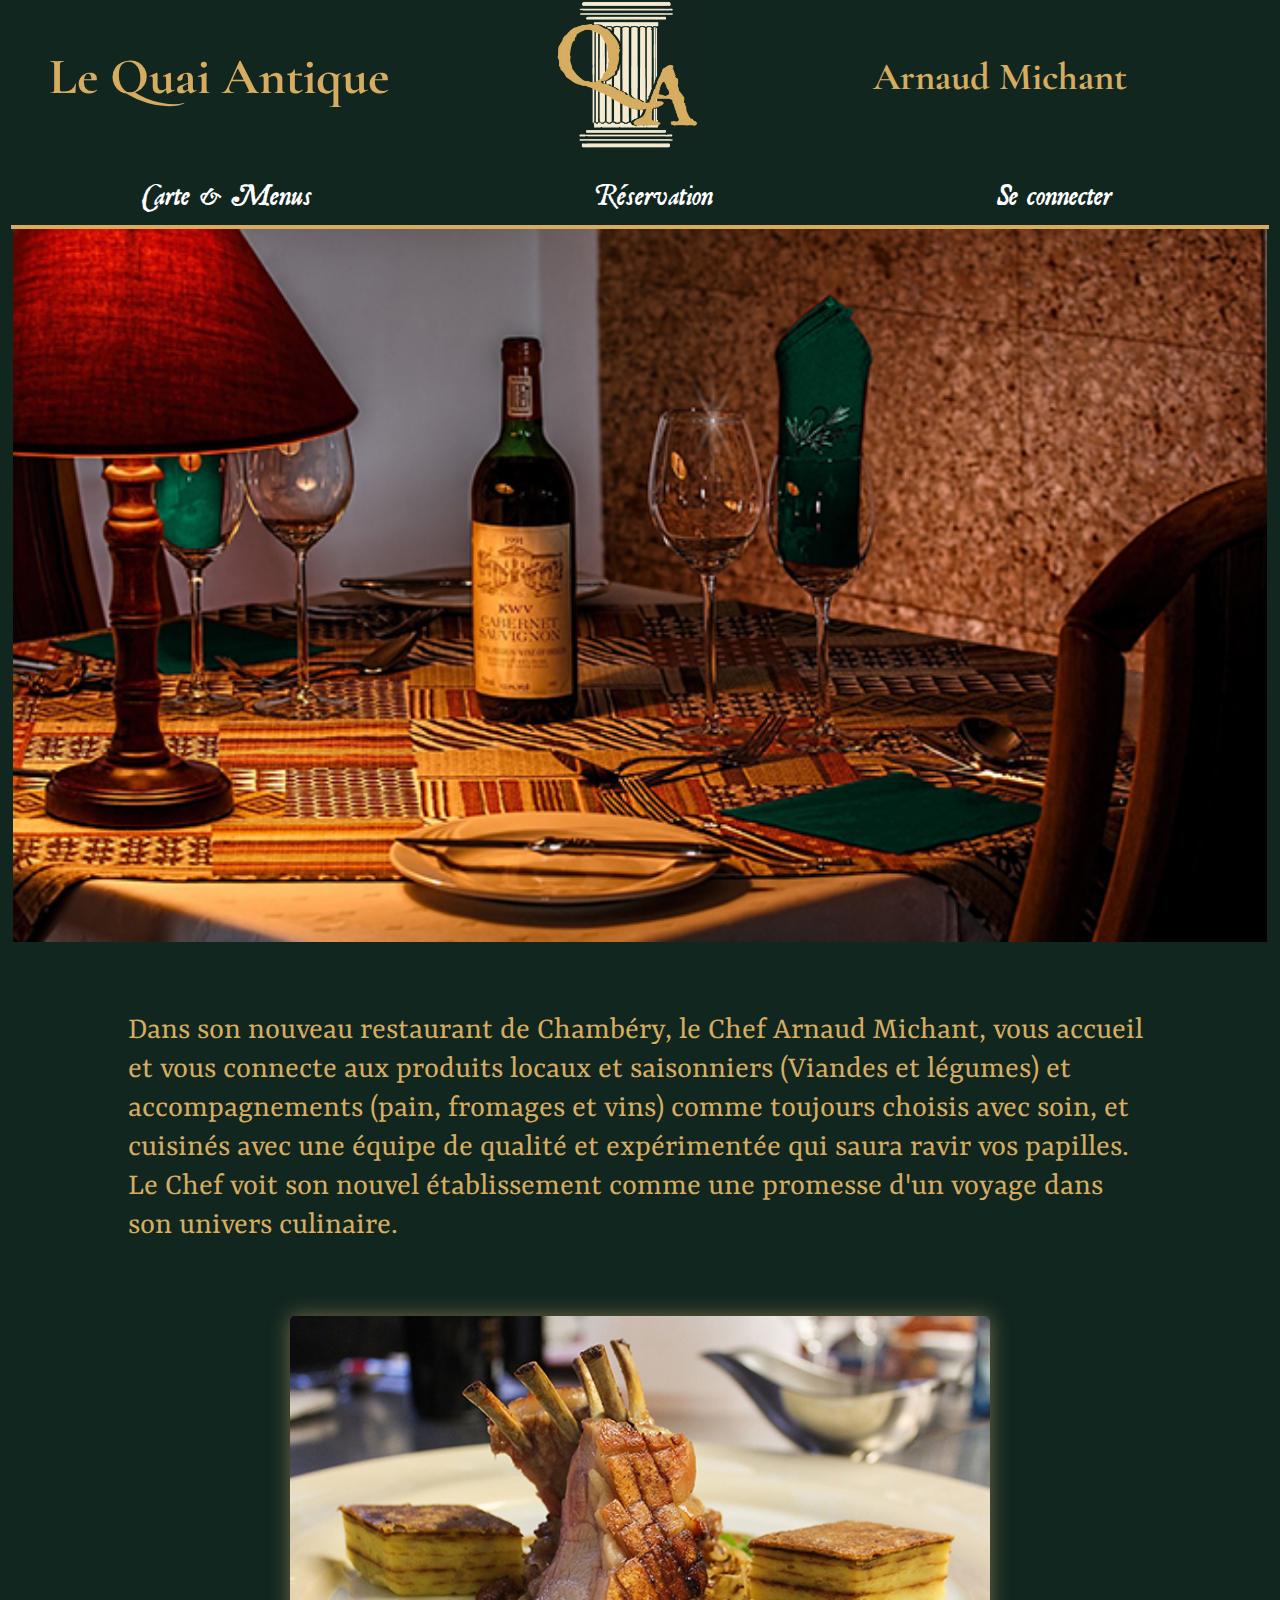
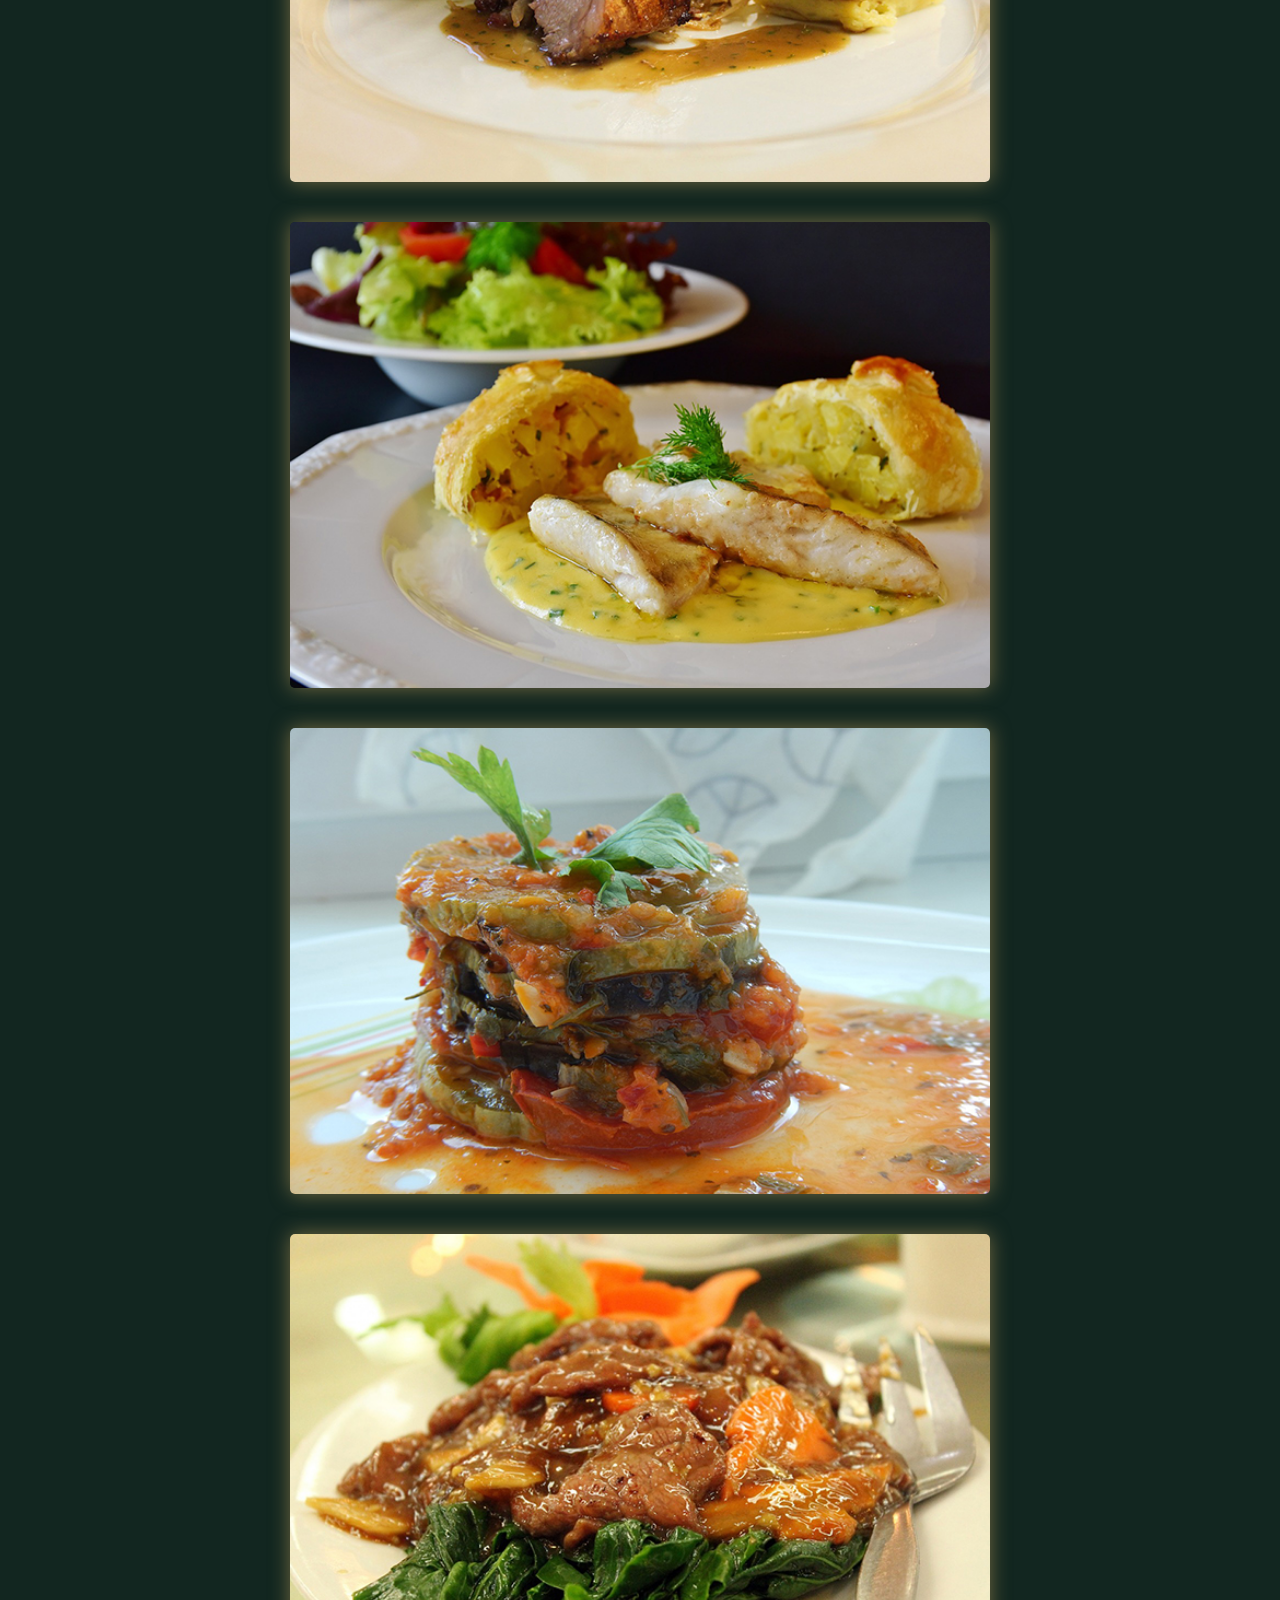
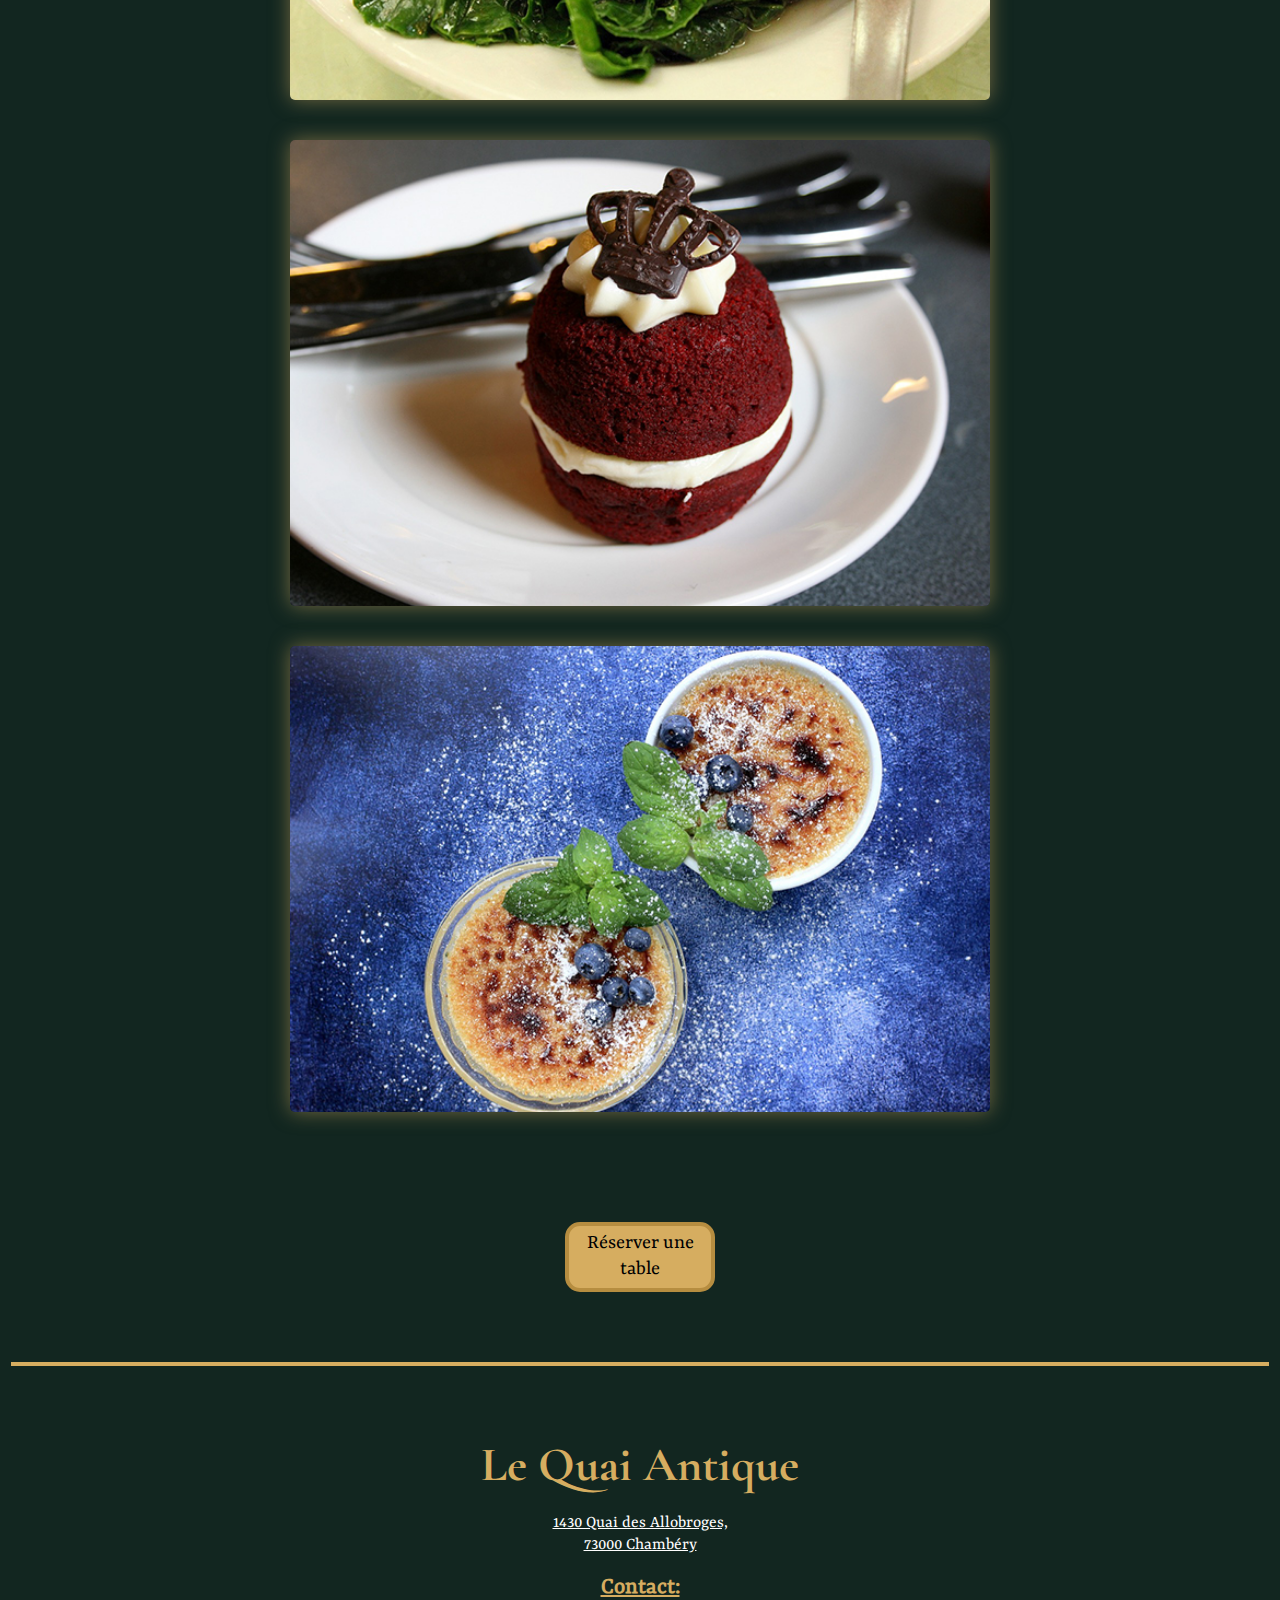
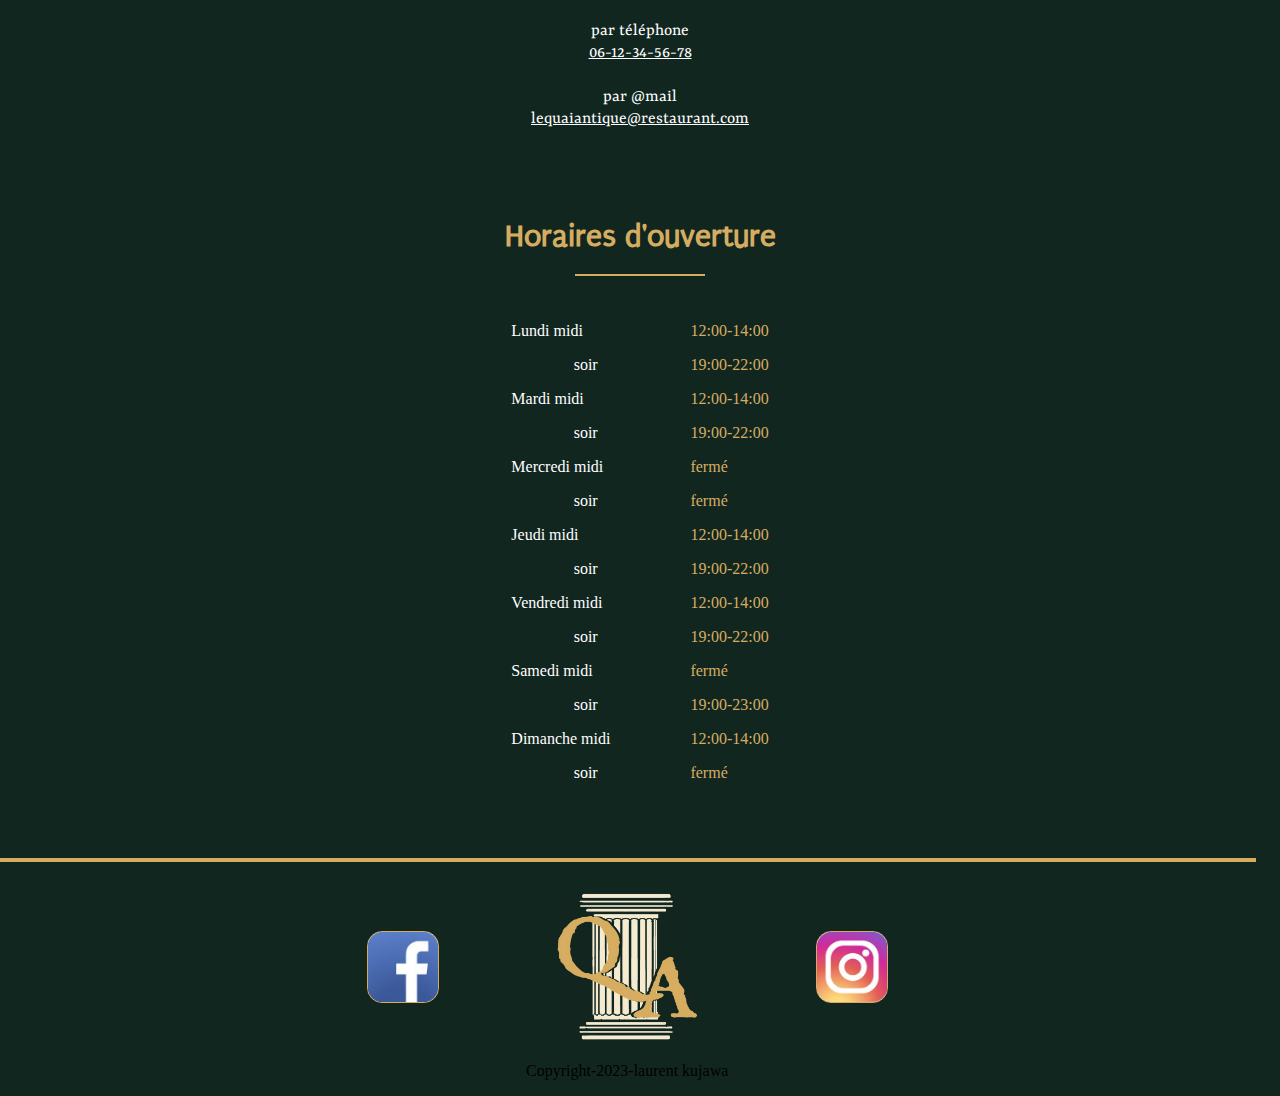
<file: index.html>
<!DOCTYPE html>
<html lang="fr">
  <head>
    <title>Le Quai Antique</title>
    <meta name="description" content="Le nouveau restaurant du Chef Arnaud Michant">
    <meta charset="utf-8">
    <meta name="viewport" content="width=device-width, initial-scale=1">
    <link rel="stylesheet" type="text/css" href="style.css">
    <link rel="icon" href="images/favicon.ico">
  </head>
  <body>
    <header>
      <h1 class="nom-restaurant">Le Quai Antique</h1>
      <a href="index.html"><img class="logo" src="images/logo.jpg" title="ACCUEIL" alt="logo représentant 
        une colonne antique avec les initiales Q et A."></a>
      <h1 class="nom-chef">Arnaud Michant</h1>
    </header>
    <nav>
      <ul>
        <li class="carte">
          <a href="carte.html">Carte & Menus</a> 
        </li>
        <li class="reservations">
          <a href="reservations.html">Réservation</a> 
        </li>
        <li id="connexion">
          <a href="connexion.html">Se connecter</a><!--voir php plus tard-->
        </li>
      </ul>
    </nav>
    <header class="header-mobile">
      <a href=""><img class="logo" src="images/logo.jpg" title="ACCUEIL" alt="logo représentant
         une colonne antique avec les initiales Q et A."></a>
      <button type="button" id="btn-menu"></button>  
    </header>
    <nav id="nav-mobile">
      <ul>
        <li><a href="carte.html">Carte</a></li>
          <li><a href="menus.html">Menus</a></li>
        <img src="images/separ-haut.jpg" alt="décoration">
        <li><a href="reservations.html">Réservation</a></li>
        <img src="images/separ-haut.jpg" alt="décoration">
        <li id="connexion"><a href="connexion.html">Se connecter</a></li>
      </ul>
    </nav>

    <main>
      <div class="separation"></div>
      <img class="table" src="images/images-accueil/table.jpg" alt="table de restaurant">
      <p class="mot-du-chef">
        Dans son nouveau restaurant de Chambéry,
        le Chef Arnaud Michant, vous accueil et vous connecte aux produits
        locaux et saisonniers (Viandes et légumes) et accompagnements (pain, fromages et vins)  comme toujours choisis avec soin, et cuisinés  avec 
        une équipe de qualité et expérimentée qui saura ravir vos papilles.
        Le Chef voit son nouvel établissement comme une promesse d'un voyage dans son univers culinaire.
      </p>
      <div id="plat_1">
        <!-- <p >ICI</p> -->
        <div href="javascript:;" onMouseEnter="console.log('uvtygv')" id="texte_plat_1">
          <p>Cochon de lait et son Mille-feuille dauphinois</p>
        </div>
      </div>
      <div id="plat_2">
        <div id="texte_plat_2">
          <p>Filet de sandre et friands</p>
        </div>
      </div>
      <div id="plat_3">
        <div id="texte_plat_3">
          <p>Ratatouille revisitée</p>
        </div>
      </div> 
      <div id="plat_4">
        <div id="texte_plat_4">
          <p>Ragoût de boeuf</p>
        </div>
      </div>
      <div id="plat_5">
        <div id="texte_plat_5">
          <p>Scone rouge</p>
        </div>
      </div>
      <div id="plat_6">
        <div id="texte_plat_6">
          <p>Crème brûlée aux myrtilles sauvages</p>
        </div>
      </div>
      <button class="reserver" type="button">Réserver une table</button> 
      <div class="separation"></div>
      <h1 class="titre-adresse">Le Quai Antique</h1>
      <p class="adresse"><a href="https://www.google.com/maps/place/Quai+des+Allobroges,+73000+Chamb%C3%A9ry">1430 Quai des Allobroges,<br>73000 Chambéry</a></p>
      <h2 class="titre-contact"><u>Contact:</u></h2>
      <p class="contact">par téléphone<br><a href="">06-12-34-56-78</a><br><br>par @mail<br><a href="">lequaiantique@restaurant.com</a></p>
      <h1 class="horaires">Horaires d'ouverture</h1>
      <div class="petite-separation"></div>
      <div class="jours-heures">
        <div class="jours">
          <p>Lundi midi</p>
          <p><em>Mercredi</em> soir</p>
          <p>Mardi midi</p>
          <p><em>Mercredi</em> soir</p>
          <p>Mercredi midi</p>
          <p><em>Mercredi</em> soir</p>
          <p>Jeudi midi</p>
          <p><em>Mercredi</em> soir</p>
          <p>Vendredi midi</p>
          <p><em>Mercredi</em> soir</p>
          <p>Samedi midi</p>
          <p><em>Mercredi</em> soir</p>
          <p>Dimanche midi</p>
          <p><em>Mercredi</em> soir</p>
        </div>
        <div class="heures">
          <p id="lundi-midi">12:00-14:00</p><!--php-->
          <p id="lundi-soir">19:00-22:00</p>
          <p id="mardi-midi">12:00-14:00</p>
          <p id="mardi-soir">19:00-22:00</p>
          <p id="mercredi-midi">fermé</p>
          <p id="mercredi-soir">fermé</p>
          <p id="jeudi-midi">12:00-14:00</p>
          <p id="jeudi-soir">19:00-22:00</p>
          <p id="vendredi-midi">12:00-14:00</p>
          <p id="vendredi-soir">19:00-22:00</p>
          <p id="samedi-midi">fermé</p>
          <p id="samedi-soir">19:00-23:00</p>
          <p id="dimanche-midi">12:00-14:00</p>
          <p id="dimanche-soir">fermé</p>
        </div>
      </div>
    </main>

    <footer>
      <div class="separation"></div>
      <div class="logos-footer">
        <a href=""><img class="logo-facebook" src="images/faceb.jpg" title="NOTRE PAGE FACEBOOK" alt="logo facebook"></a>
        <a href="index.html"><img class="logo" src="images/logo.jpg" title="ACCUEIL" alt="logo du site"></a>
        <a href=""><img class="logo-instagram" src="images/insta.jpg" title="NOTRE INSTAGRAM" alt="logo instagram"></a>
      </div>
      <p class="copyright">Copyright-2023-laurent kujawa</p>
    </footer>
    <script src="menu-mobile.js"></script>
    <script src="over-images.js"></script>
  </body>
</html>
</file>
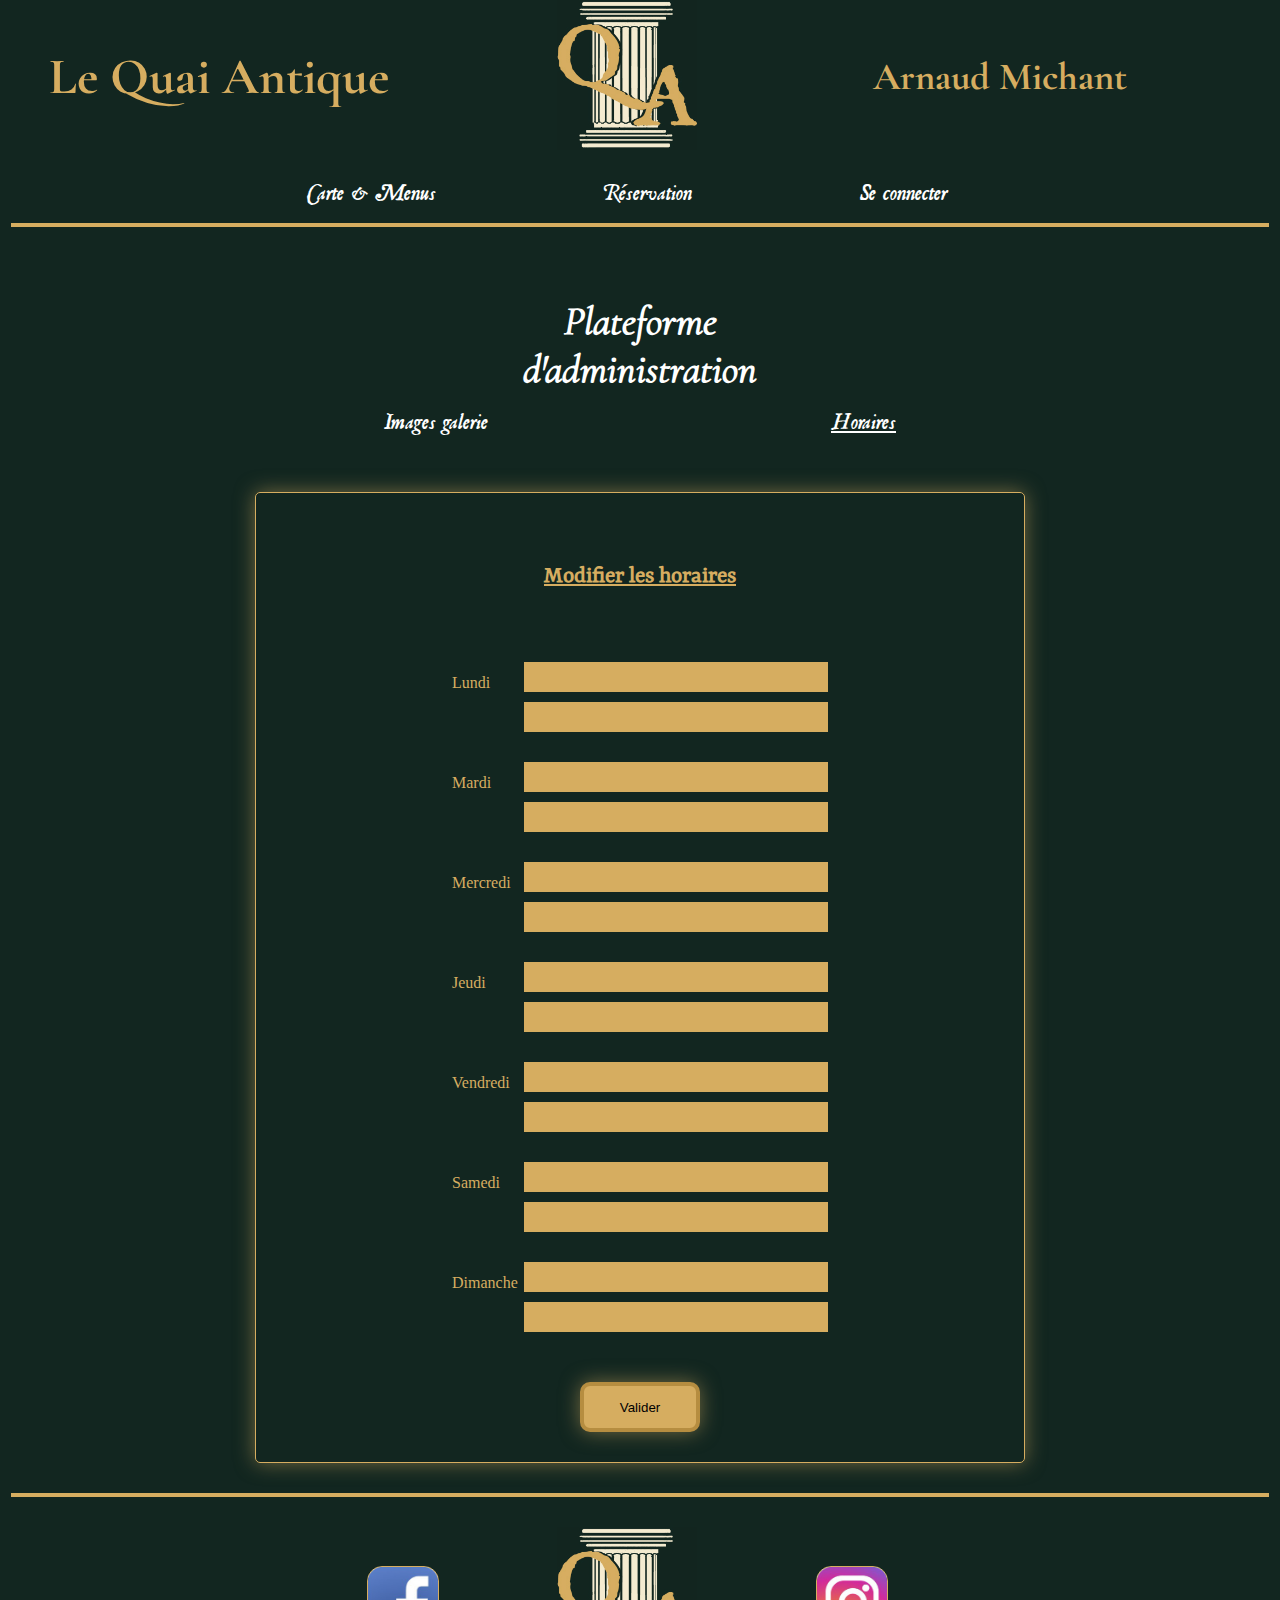
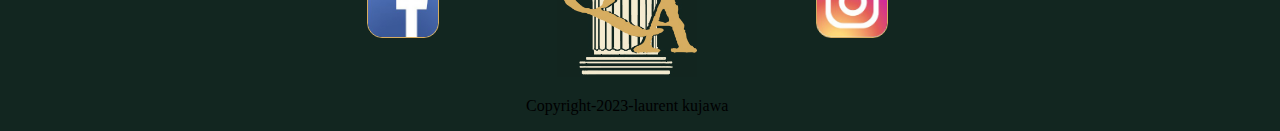
<file: administration-horaires.html>
<!DOCTYPE html>
<html lang="fr">
  <head>
    <title>Le Quai Antique</title>
    <meta name="description" content="Le nouveau restaurant du Chef Arnaud Michant">
    <meta charset="utf-8">
    <meta name="viewport" content="width=device-width, initial-scale=1">
    <link rel="stylesheet" type="text/css" href="administration-horaires.css">
    <link rel="icon" href="images/favicon.ico">
  </head>
  <body>
    <header>
      <h1 class="nom-restaurant">Le Quai Antique</h1>
      <a href="index.html"><img class="logo" src="images/logo.jpg" title="ACCUEIL" alt="logo représentant une colonne antique avec les initiales Q et A."></a>
      <h1 class="nom-chef">Arnaud Michant</h1>
    </header>
    <nav>
      <ul>
        <li class="carte">
          <a href="carte.html">Carte & Menus</a> 
        </li>
        <li class="reservations">
          <a href="reservations.html">Réservation</a> 
        </li>
        <li id="connexion">
          <a href="connexion.html">Se connecter</a><!--voir php plus tard-->
        </li>
      </ul>
    </nav>
    <header class="header-mobile">
      <a href="index.html"><img class="logo" src="images/logo.jpg" title="ACCUEIL" alt="logo représentant
         une colonne antique avec les initiales Q et A."></a>
      <button id="btn-menu"></button>  
    </header>
    <nav id="nav-mobile">
      <ul>
        <li><a href="carte.html">Carte</a></li>
          <li><a href="menus.html">Menus</a></li>
        <img src="images/separ-haut.jpg" alt="décoration">
        <li><a href="reservations.html">Réservation</a></li>
        <img src="images/separ-haut.jpg" alt="décoration">
        <li id="connexion"><a href="connexion.html">Se connecter</a></li>
      </ul>
    </nav>

    <main>
      <div class="separation"></div>
      <h1 class="admin">Plateforme d'administration</h1>
      <ul class="images-horaires">
        <li><a href="administration-images.html">Images galerie</a></li>
        <li><a href="administration-horaires.html"><u>Horaires</u></a></li>
      </ul>
      <div class="general">
        <h2 class="modifie-horaires"><u>Modifier les horaires</u></h2>
        <form>
          <label>
            <p>Lundi</p>
            <div class="input-horaires">
              <input type="text">
              <input type="text">
            </div>
          </label>
          <label>
            <p>Mardi</p>
            <div class="input-horaires">
              <input type="text">
              <input type="text">
            </div>
          </label>
          <label>
            <p>Mercredi</p>
            <div class="input-horaires">
              <input type="text">
              <input type="text">
            </div>
          </label>
          <label>
            <p>Jeudi</p>
            <div class="input-horaires">
              <input type="text">
              <input type="text">
            </div>
          </label>
          <label>
            <p>Vendredi</p>
            <div class="input-horaires">
              <input type="text">
              <input type="text">
            </div>
          </label>
          <label>
            <p>Samedi</p>
            <div class="input-horaires">
              <input type="text">
              <input type="text">
            </div>
          </label>
          <label>
            <p>Dimanche</p>
            <div class="input-horaires">
              <input type="text">
              <input type="text">
            </div>
          </label>
          <button class="valid">Valider</button>
        </form>
      </div>
      <div class="separation"></div>
    </main>

    <footer>
      <div class="logos-footer">
        <a href=""><img class="logo-facebook" src="images/faceb.jpg" title="NOTRE PAGE FACEBOOK" alt="logo facebook"></a>
        <a href="index.html"><img class="logo" src="images/logo.jpg" title="ACCUEIL" alt="logo du site"></a>
        <a href=""><img class="logo-instagram" src="images/insta.jpg" title="NOTRE INSTAGRAM" alt="logo instagram"></a>
      </div>
      <p class="copyright">Copyright-2023-laurent kujawa</p>
    </footer>

    <script src="menu-mobile.js"></script>

  </body>
</html>
</file>
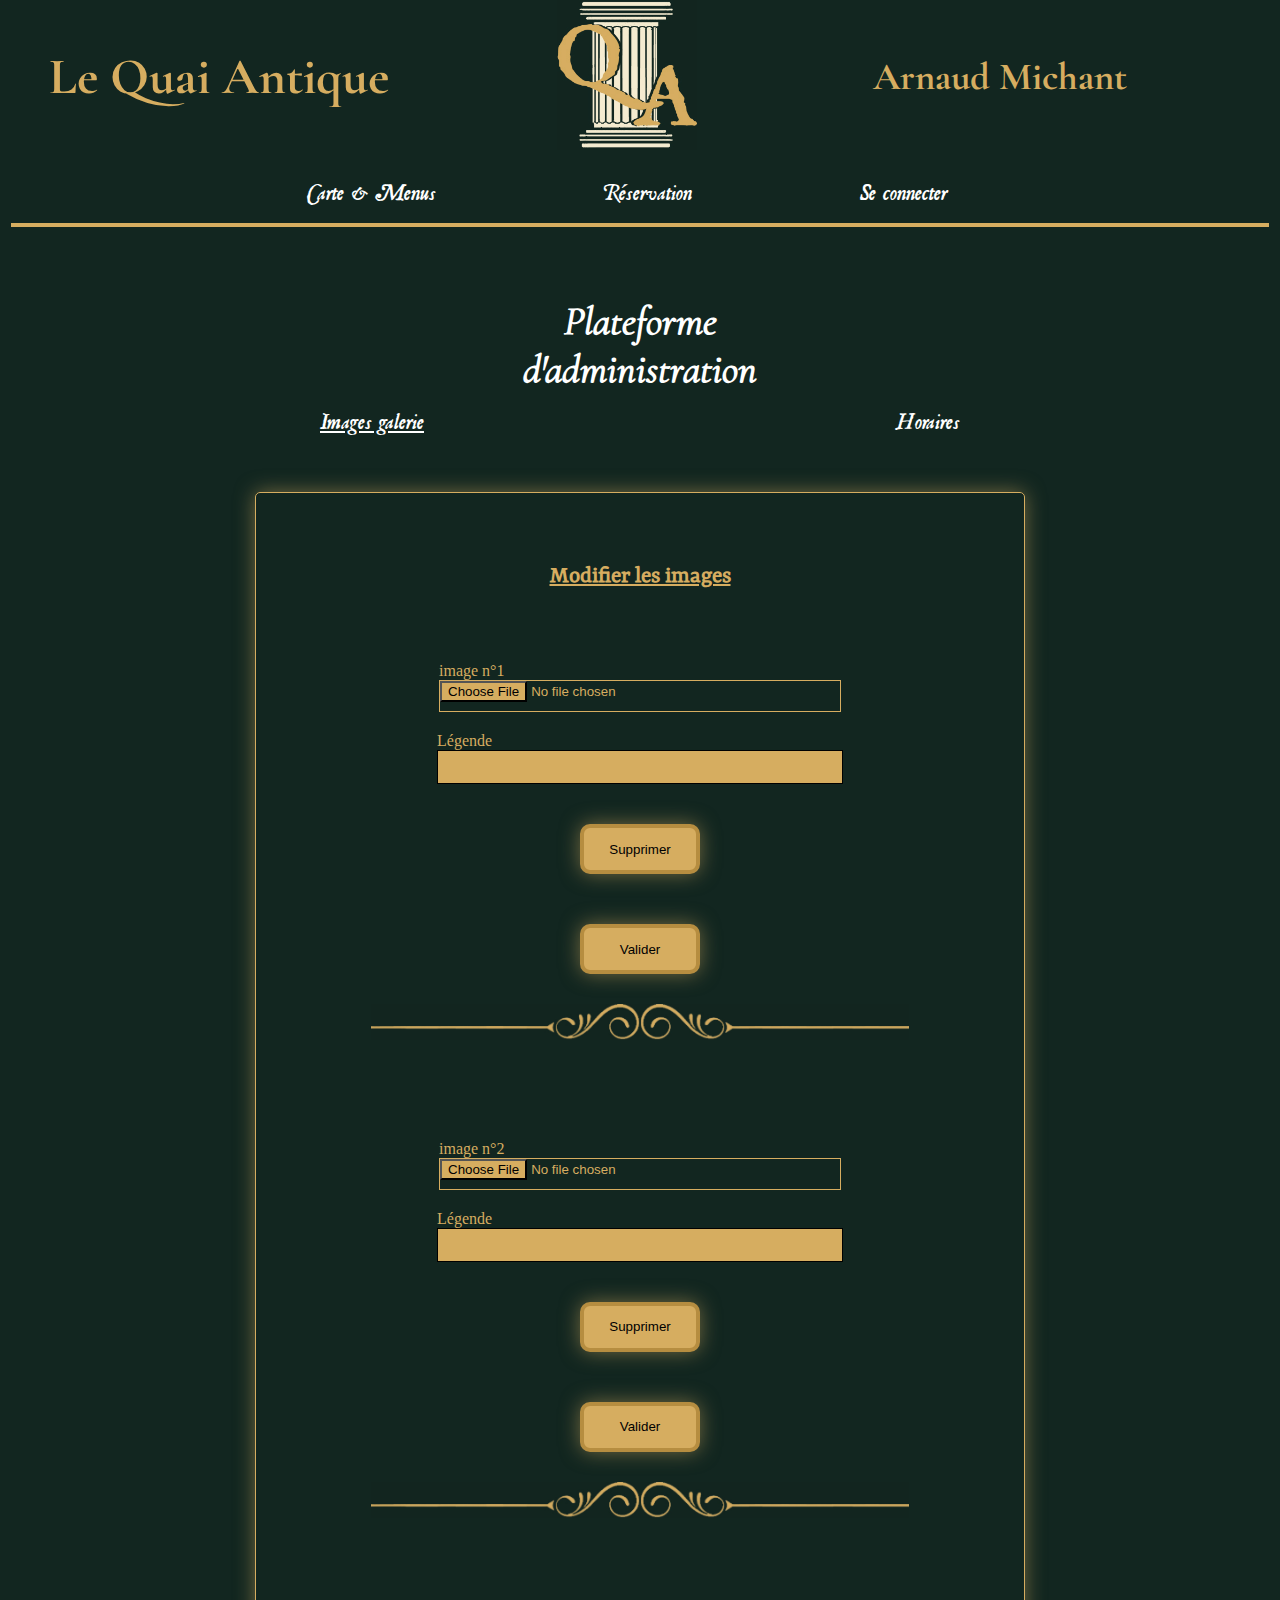
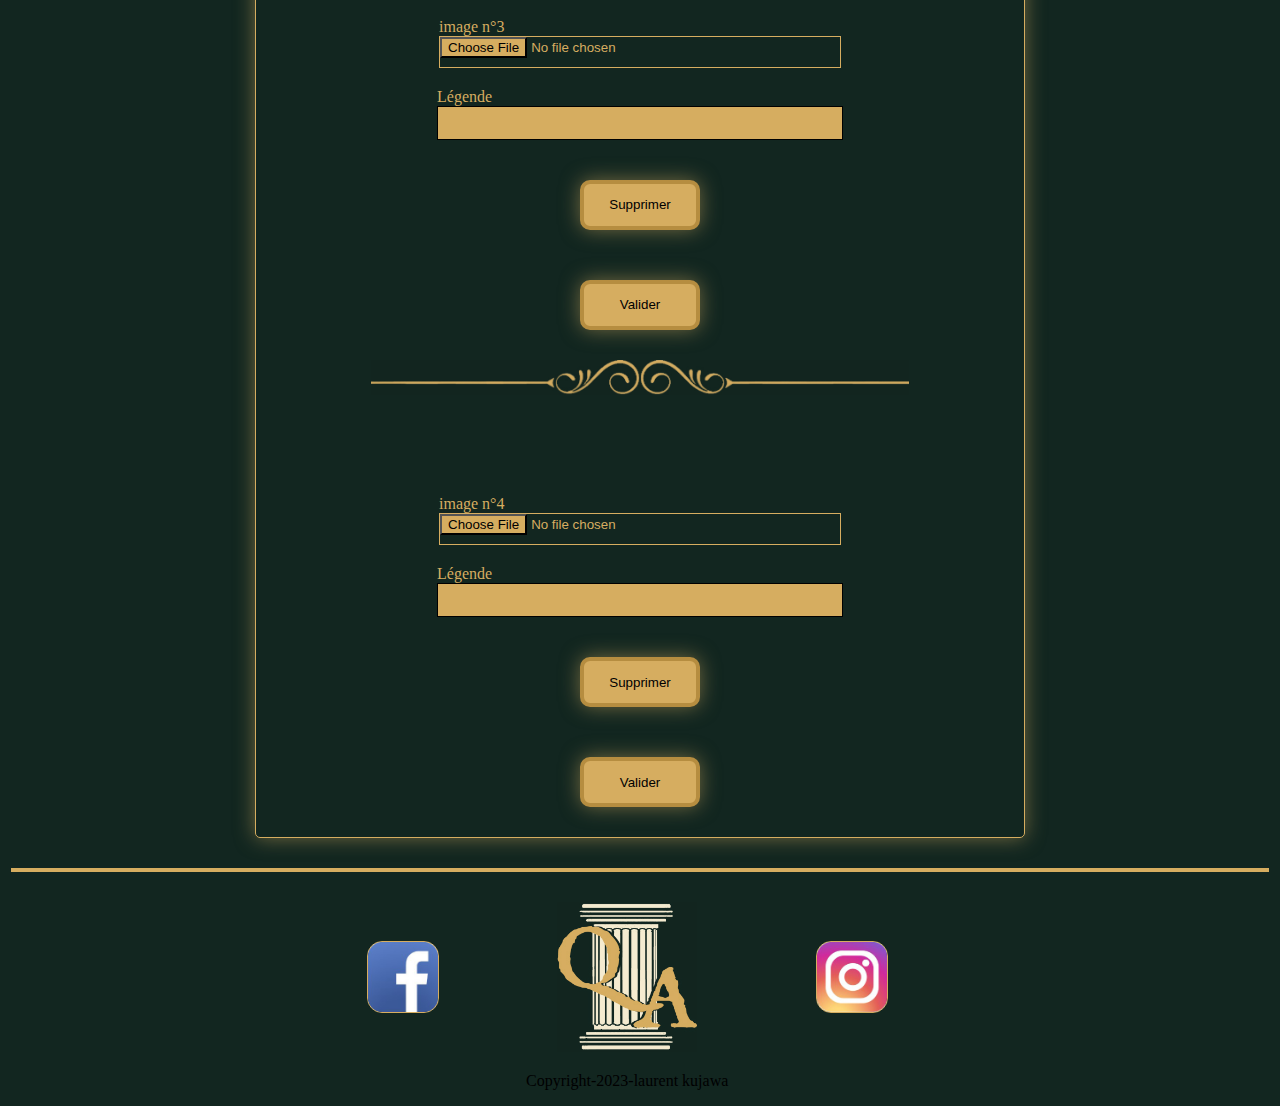
<file: administration-images.html>
<!DOCTYPE html>
<html lang="fr">
  <head>
    <title>Le Quai Antique</title>
    <meta name="description" content="Le nouveau restaurant du Chef Arnaud Michant">
    <meta charset="utf-8">
    <meta name="viewport" content="width=device-width, initial-scale=1">
    <link rel="stylesheet" type="text/css" href="administration-images.css">
    <link rel="icon" href="images/favicon.ico">
  </head>
  <body>
    <header>
      <h1 class="nom-restaurant">Le Quai Antique</h1>
      <a href="index.html"><img class="logo" src="images/logo.jpg" title="ACCUEIL" alt="logo représentant une colonne antique avec les initiales Q et A."></a>
      <h1 class="nom-chef">Arnaud Michant</h1>
    </header>
    <nav>
      <ul class="ul-desktop">
        <li class="carte">
          <a href="carte.html">Carte & Menus</a> 
        </li>
        <li class="reservations">
          <a href="reservations.html">Réservation</a> 
        </li>
        <li id="connexion">
          <a href="connexion.html">Se connecter</a><!--voir php plus tard-->
        </li>
      </ul>
    </nav>
    <header class="header-mobile">
      <a href="index.html"><img class="logo" src="images/logo.jpg" title="ACCUEIL" alt="logo représentant
         une colonne antique avec les initiales Q et A."></a>
      <button id="btn-menu"></button>  
    </header>
    <nav id="nav-mobile">
      <ul>
        <li><a href="carte.html">Carte</a></li>
          <li><a href="menus.html">Menus</a></li>
        <img src="images/separ-haut.jpg" alt="décoration">
        <li><a href="reservations.html">Réservation</a></li>
        <img src="images/separ-haut.jpg" alt="décoration">
        <li id="connexion"><a href="connexion.html">Se connecter</a></li>
      </ul>
    </nav>

    <main>
      <div class="separation"></div>
      <h1 class="admin">Plateforme d'administration</h1>
      <ul class="images-horaires">
        <li><a href="administration-images.html"><u>Images galerie</u></a></li>
        <li><a href="administration-horaires.html">Horaires</a></li>
      </ul>
      <div class="general">
        <h2 class="modifie-images"><u>Modifier les images</u></h2>
        <form>
          <label>
            image n°1
            <input type="file" id="file" name="file">
          </label>
          <label>
            Légende
            <input type="text">
          </label>
          <div class="btns">
            <button class="suppr-valid">Supprimer</button>
            <button class="suppr-valid">Valider</button>
          </div>

          <img src="images/separ-admin.jpg" alt="décoration">

          <label>
            image n°2
            <input type="file" id="file" name="file">
          </label>
          <label>
            Légende
            <input type="text">
          </label>
          <div class="btns">
            <button class="suppr-valid">Supprimer</button>
            <button class="suppr-valid">Valider</button>
          </div>

          <img src="images/separ-admin.jpg" alt="décoration">
          
          <label>
            image n°3
            <input type="file" id="file" name="file">
          </label>
          <label>
            Légende
            <input type="text">
          </label>
          <div class="btns">
            <button class="suppr-valid">Supprimer</button>
            <button class="suppr-valid">Valider</button>
          </div>

          <img src="images/separ-admin.jpg" alt="décoration">

          <label>
            image n°4
            <input type="file" id="file" name="file">
          </label>
          <label>
            Légende
            <input type="text">
          </label>
          <div class="btns">
            <button class="suppr-valid">Supprimer</button>
            <button class="suppr-valid">Valider</button>
          </div>
          
        </form>
      </div>
      <div class="separation"></div>
    </main>

    <footer>
      <div class="logos-footer">
        <a href=""><img class="logo-facebook" src="images/faceb.jpg" title="NOTRE PAGE FACEBOOK" alt="logo facebook"></a>
        <a href="index.html"><img class="logo" src="images/logo.jpg" title="ACCUEIL" alt="logo du site"></a>
        <a href=""><img class="logo-instagram" src="images/insta.jpg" title="NOTRE INSTAGRAM" alt="logo instagram"></a>
      </div>
      <p class="copyright">Copyright-2023-laurent kujawa</p>
    </footer>

    <script src="menu-mobile.js"></script>

  </body>
</html>
</file>
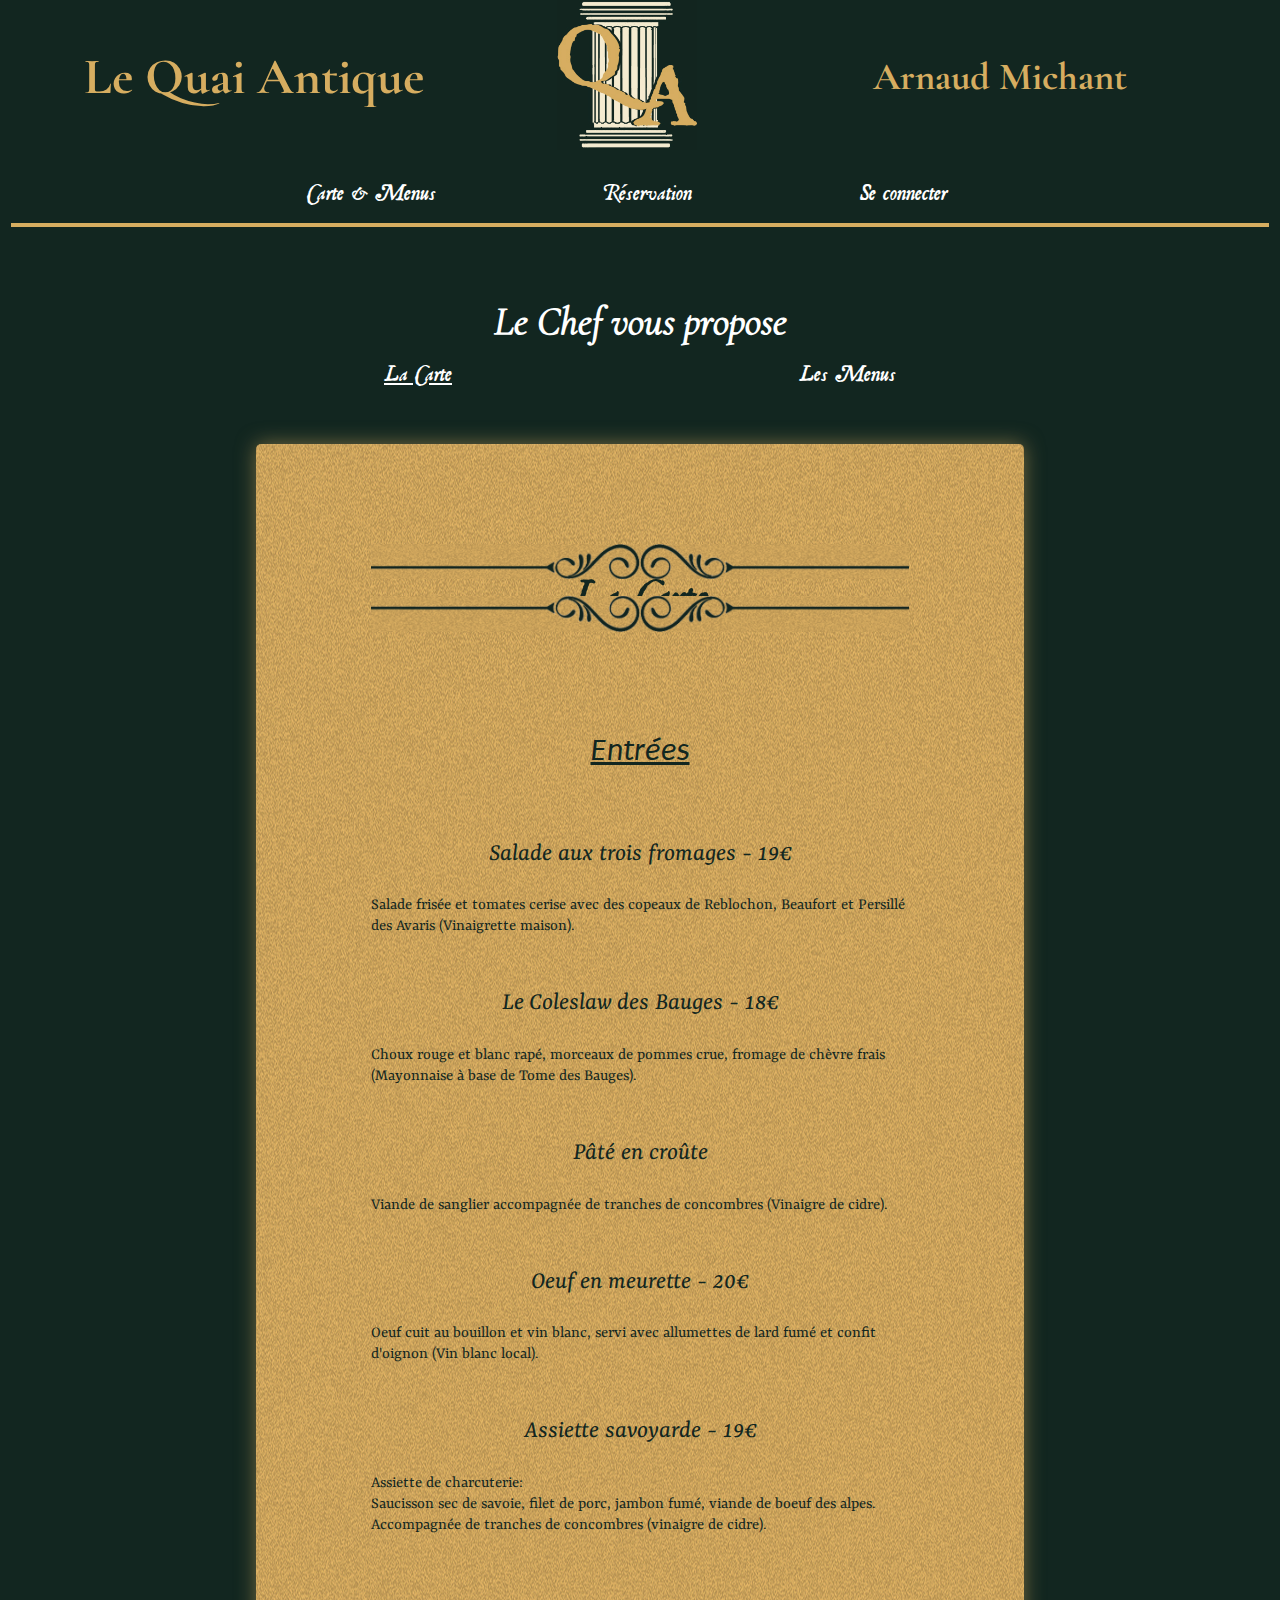
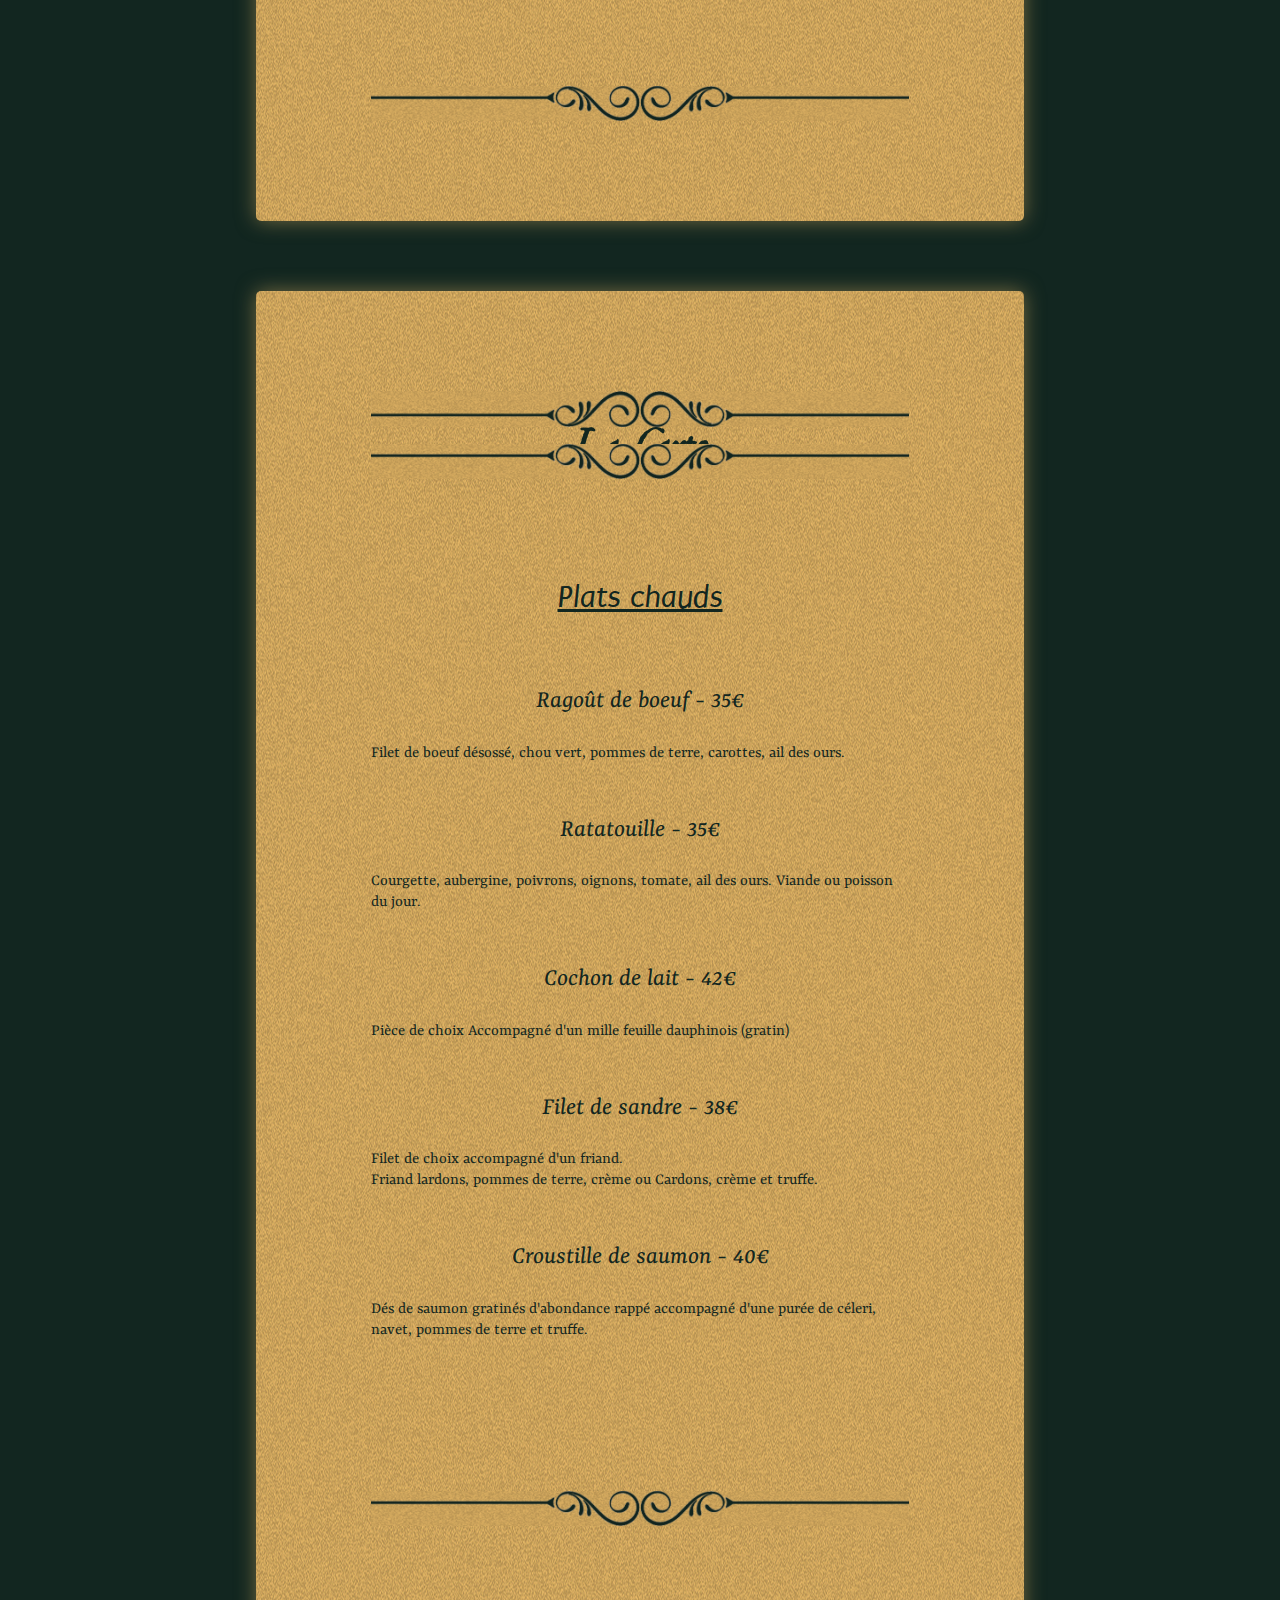
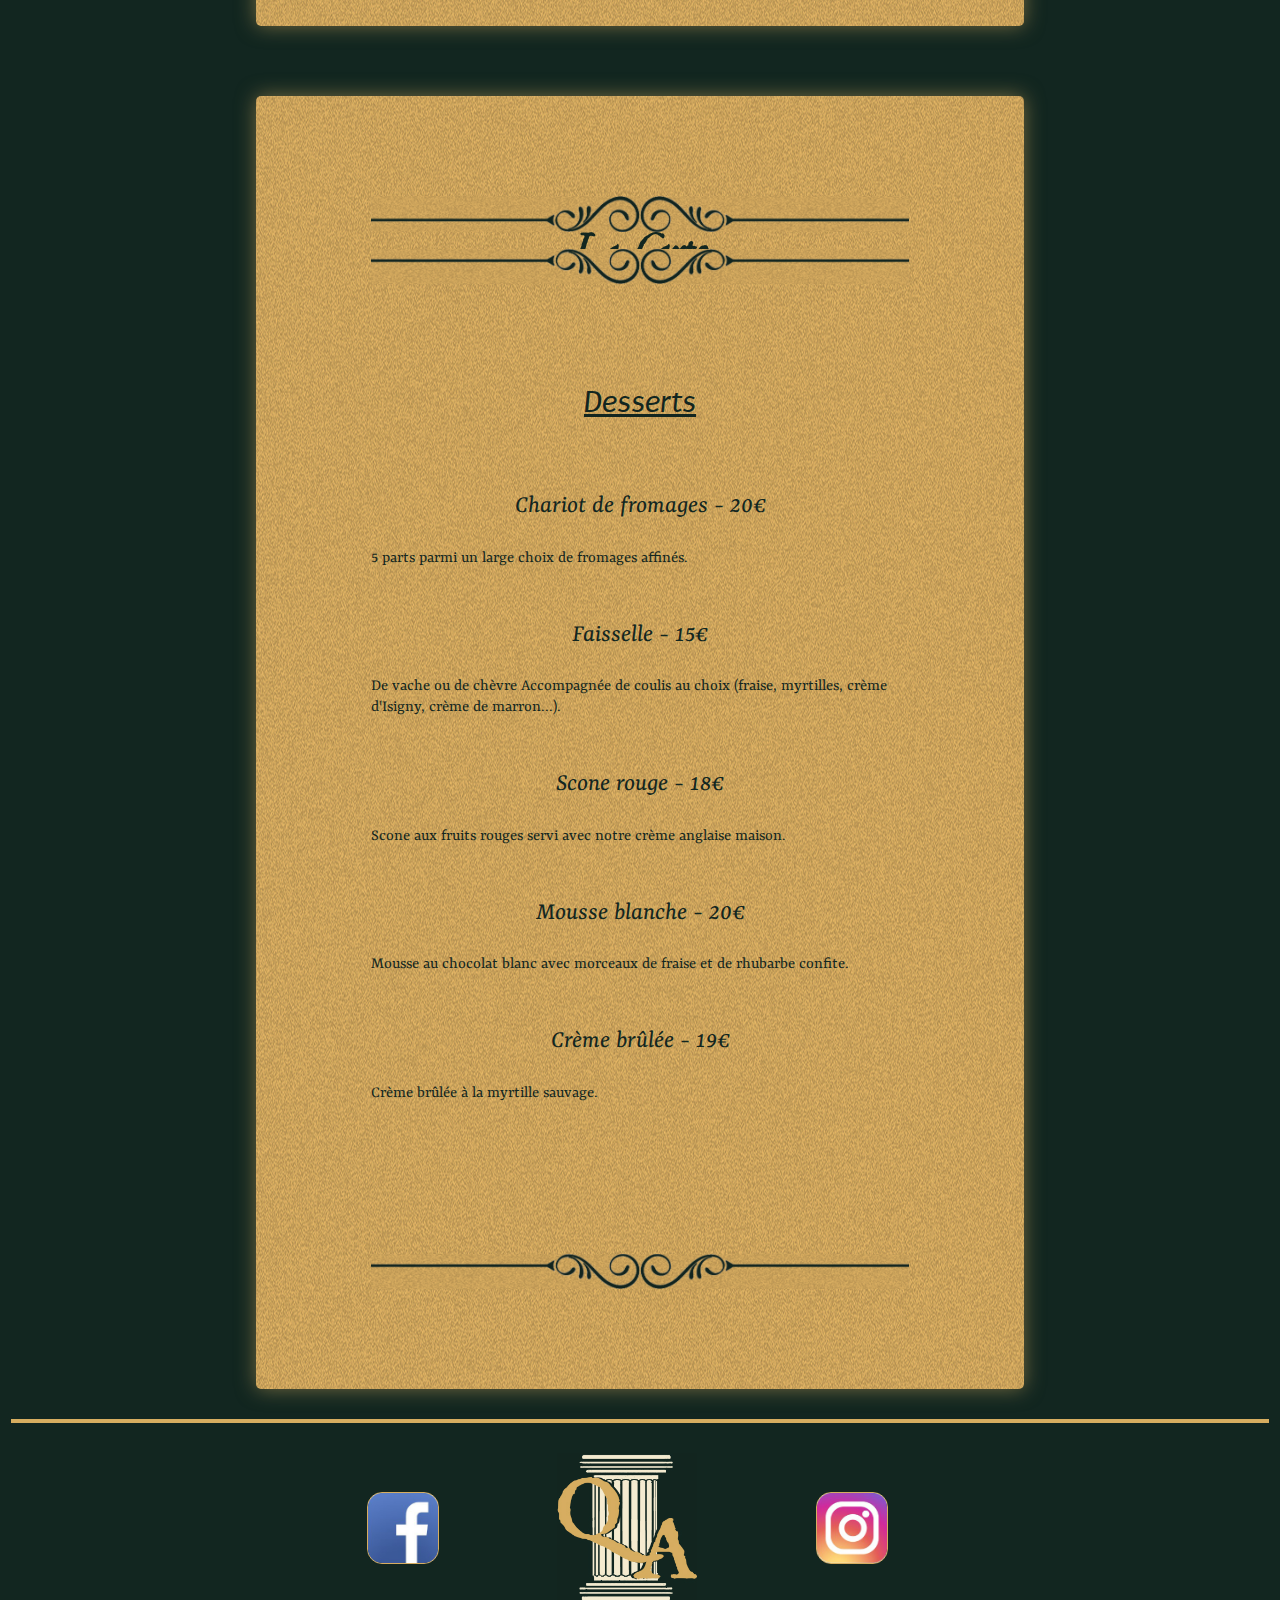
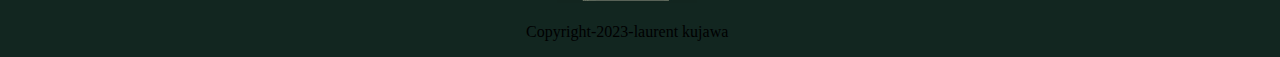
<file: carte.html>
<!DOCTYPE html>
<html lang="fr">
  <head>
    <title>Le Quai Antique</title>
    <meta name="description" content="Le nouveau restaurant du Chef Arnaud Michant">
    <meta charset="utf-8">
    <meta name="viewport" content="width=device-width, initial-scale=1">
    <link rel="stylesheet" type="text/css" href="carte.css">
    <link rel="icon" href="images/favicon.ico">
  </head>
  <body>
    <header>
      <h1 class="nom-restaurant">Le Quai Antique</h1>
      <a href="index.html"><img class="logo" src="images/logo.jpg" title="ACCUEIL" alt="logo représentant une colonne antique avec les initiales Q et A."></a>
      <h1 class="nom-chef">Arnaud Michant</h1>
    </header>
    <nav>
      <ul class="ul-desktop">
        <li class="carte">
          <a href="carte.html">Carte & Menus</a> 
        </li>
        <li class="reservations">
          <a href="reservations.html">Réservation</a> 
        </li>
        <li id="connexion">
          <a href="connexion.html">Se connecter</a><!--voir php plus tard-->
        </li>
      </ul>
    </nav>
    <header class="header-mobile">
      <a href="index.html"><img class="logo" src="images/logo.jpg" title="ACCUEIL" alt="logo représentant
         une colonne antique avec les initiales Q et A."></a>
      <button  type="button" id="btn-menu"></button>  
    </header>
    <nav id="nav-mobile">
      <ul class="ul-mobile">
        <li><a href="carte.html">Carte</a></li>
          <li><a href="menus.html">Menus</a></li>
        <img src="images/separ-haut.jpg" alt="décoration">
        <li><a href="reservations.html">Réservation</a></li>
        <img src="images/separ-haut.jpg" alt="décoration">
        <li id="connexion"><a href="connexion.html">Se connecter</a></li>
      </ul>
    </nav>

    <main>
      <div class="separation"></div>
      <h1 class="chef-propose">Le Chef vous propose</h1>
      <ul class="carte-menus">
        <li><a href="carte.html"><u>La Carte</u></a></li>
        <li><a href="menus.html">Les Menus</a></li>
      </ul>
      <div class="entrees">
        <img class="sep-haut" src="images/separ-haut.jpg" alt="">
        <h1 class="titre-cartes">La Carte</h1>
        <img class="sep-bas" src="images/separe-bas.jpg" alt="">
        <div class="wrapper">
          <h2><u>Entrées</u></h2>
          <h3>Salade aux trois fromages - 19€</h3>
          <p>Salade frisée et tomates cerise avec des copeaux de Reblochon,
            Beaufort et Persillé des Avaris (Vinaigrette maison).</p>
          <h3>Le Coleslaw des Bauges - 18€</h3>
          <p>Choux rouge et blanc rapé, morceaux de pommes crue, fromage
            de chèvre frais (Mayonnaise à base de Tome des Bauges). </p>
          <h3>Pâté en croûte</h3>
          <p>Viande de sanglier accompagnée de tranches de concombres
            (Vinaigre de cidre).</p>
          <h3>Oeuf en meurette - 20€</h3>
          <p>Oeuf cuit au bouillon et vin blanc, servi avec allumettes de lard
            fumé et confit d'oignon (Vin blanc local).</p>
          <h3>Assiette savoyarde - 19€</h3>
          <p>Assiette de charcuterie:<br>Saucisson sec de savoie, filet de porc, 
            jambon fumé, viande de boeuf des alpes.<br>
            Accompagnée de tranches de concombres (vinaigre de cidre).
          </p>
        </div>
        <img class="sep-bas" src="images/separe-bas.jpg" alt="">
      </div>  

      <div class="plats">
        <img class="sep-haut" src="images/separ-haut.jpg" alt="">
        <h1 class="titre-cartes">La Carte</h1>
        <img class="sep-bas" src="images/separe-bas.jpg" alt="">
        <div class="wrapper">
          <h2><u>Plats chauds</u></h2>
          <h3>Ragoût de boeuf - 35€</h3>
          <p>Filet de boeuf désossé, chou vert, pommes de terre, carottes, ail des ours.</p>
          <h3>Ratatouille - 35€</h3>
          <p>Courgette, aubergine, poivrons, oignons, tomate, ail des ours.
            Viande ou poisson du jour.</p>
          <h3>Cochon de lait - 42€</h3>
          <p>Pièce de choix Accompagné d'un mille feuille dauphinois
            (gratin)</p> 
          <h3>Filet de sandre - 38€</h3>
          <p>Filet de choix accompagné d'un friand.<br>
            Friand lardons, pommes de terre, crème ou 
            Cardons, crème et truffe. 
            </p>
          <h3>Croustille de saumon - 40€</h3>
          <p>Dés de saumon gratinés d'abondance rappé accompagné d'une
            purée de céleri, navet, pommes de terre et truffe.</p>
        </div>
        <img class="sep-bas" src="images/separe-bas.jpg" alt="décoration">  
      </div>

      <div class="desserts">
        <img class="sep-haut" src="images/separ-haut.jpg" alt="décoration">
        <h1 class="titre-cartes">La Carte</h1>
        <img class="sep-bas" src="images/separe-bas.jpg" alt="décoration">
        <div class="wrapper">
          <h2><u>Desserts</u></h2>
          <h3>Chariot de fromages - 20€</h3>
          <p>5 parts  parmi un  large choix de fromages affinés.</p>
          <h3>Faisselle - 15€</h3>
          <p>De vache ou de chèvre Accompagnée de coulis au choix
            (fraise, myrtilles, crème d'Isigny, crème de marron...).</p>
          <h3>Scone rouge - 18€</h3>
          <p>Scone aux fruits rouges servi avec notre crème anglaise maison.</p> 
          <h3>Mousse blanche - 20€</h3>
          <p>Mousse au chocolat blanc avec morceaux de fraise et de 
            rhubarbe confite.</p>
          <h3>Crème brûlée - 19€</h3>
          <p>Crème brûlée  à la myrtille sauvage.</p>
        </div>
        <img class="sep-bas" src="images/separe-bas.jpg" alt="décoration">
      </div>
      <div class="separation"></div>
    </main>

    
    <footer>
      <div class="logos-footer">
        <a href=""><img class="logo-facebook" src="images/faceb.jpg" title="NOTRE PAGE FACEBOOK" alt="logo facebook"></a>
        <a href="index.html"><img class="logo" src="images/logo.jpg" title="ACCUEIL" alt="logo du site"></a>
        <a href=""><img class="logo-instagram" src="images/insta.jpg" title="NOTRE INSTAGRAM" alt="logo instagram"></a>
      </div>
      <p class="copyright">Copyright-2023-laurent kujawa</p>
    </footer>

    <script src="menu-mobile.js"></script>

  </body>
</html>
</file>
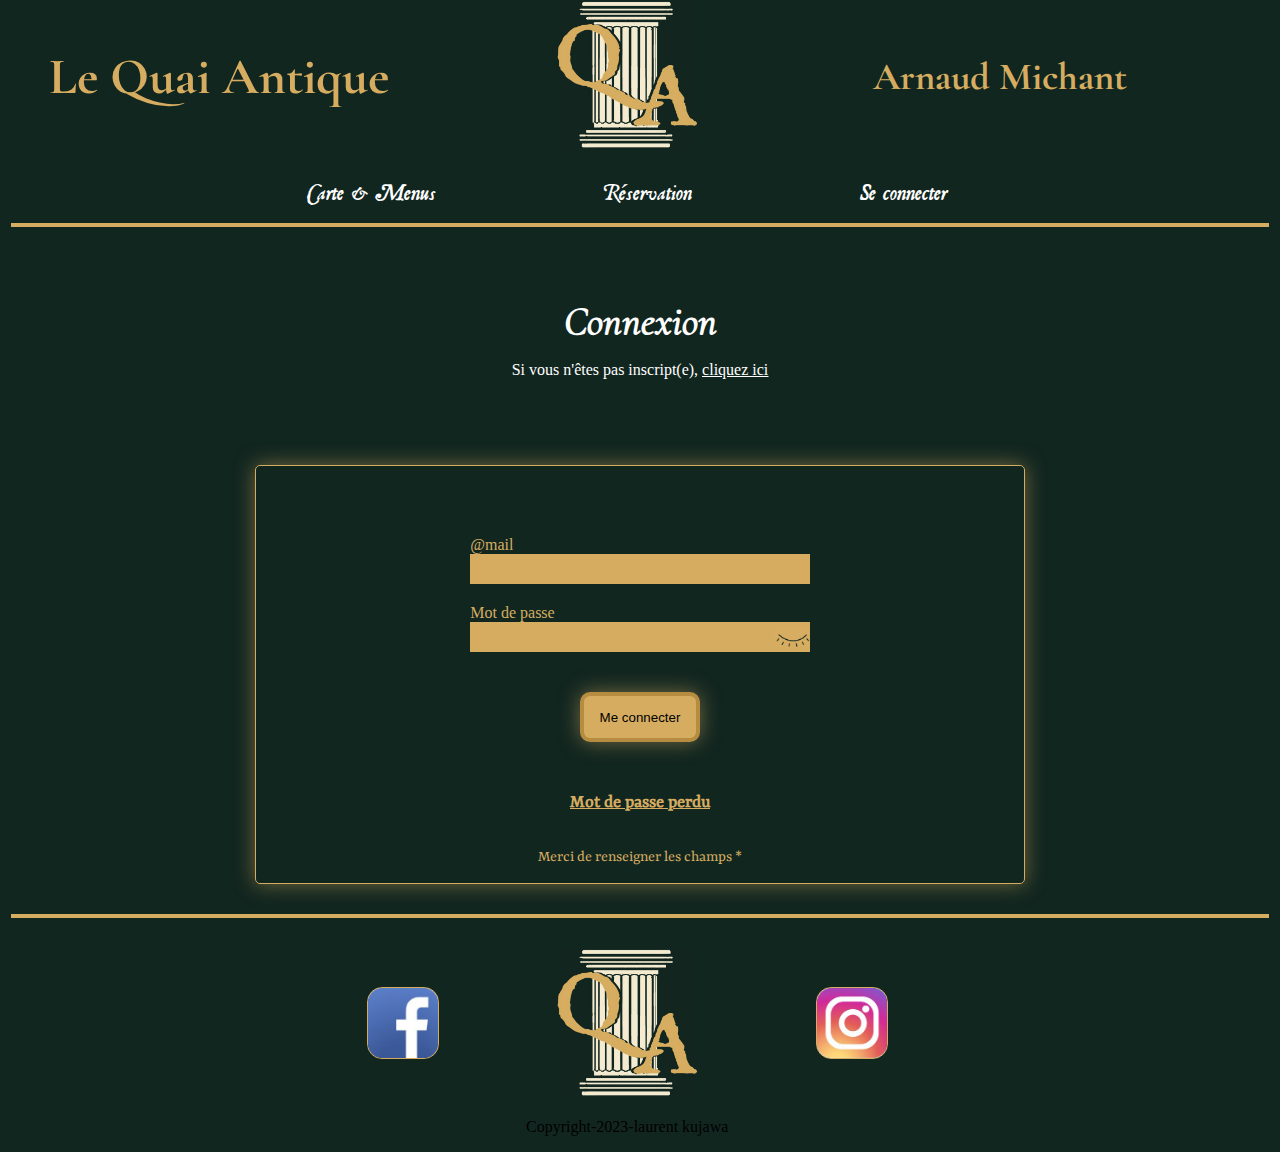
<file: connexion.html>
<!DOCTYPE html>
<html lang="fr">
  <head>
    <title>Le Quai Antique</title>
    <meta name="description" content="Le nouveau restaurant du Chef Arnaud Michant">
    <meta charset="utf-8">
    <meta name="viewport" content="width=device-width, initial-scale=1">
    <link rel="stylesheet" type="text/css" href="connexion.css">
    <link rel="icon" href="images/favicon.ico">
  </head>
  <body>
    <header>
      <h1 class="nom-restaurant">Le Quai Antique</h1>
      <a href="index.html"><img class="logo" src="images/logo.jpg" title="ACCUEIL" alt="logo représentant une colonne antique avec les initiales Q et A."></a>
      <h1 class="nom-chef">Arnaud Michant</h1>
    </header>
    <nav>
      <ul>
        <li class="carte">
          <a href="carte.html">Carte & Menus</a> 
        </li>
        <li class="reservations">
          <a href="reservations.html">Réservation</a> 
        </li>
        <li id="connexion">
          <a href="connexion.html">Se connecter</a><!--voir php plus tard-->
        </li>
      </ul>
    </nav>
    <header class="header-mobile">
      <a href="index.html"><img class="logo" src="images/logo.jpg" title="ACCUEIL" alt="logo représentant
         une colonne antique avec les initiales Q et A."></a>
      <button id="btn-menu"></button>  
    </header>
    <nav id="nav-mobile">
      <ul>
        <li><a href="carte.html">Carte</a></li>
          <li><a href="menus.html">Menus</a></li>
        <img src="images/separ-haut.jpg" alt="décoration">
        <li><a href="reservations.html">Réservation</a></li>
        <img src="images/separ-haut.jpg" alt="décoration">
        <li id="connexion"><a href="connexion.html">Se connecter</a></li>
      </ul>
    </nav>

    <main>
      <div class="separation"></div>
      <h1 class="titre-connexion">Connexion</h1>
      <p>Si vous n'êtes pas inscript(e), <a href="inscription.html"><u>cliquez ici</u></a></p>
      <div class="general">
        <form>
          <label>
            @mail
            <input id="email" type="email">
          </label>
          <label>
            Mot de passe
            <div class="visible">
              <input id="mot-de-passe" type="password">
              <img id="mdp-visible" src="images/non-visible.jpg" alt="oeil fermé">
            </div>
          </label>
          <button class="connect" type="button">Me connecter</button>
        </form>
        <h3><a href="mot-de-passe-perdu.html">Mot de passe perdu</a></h3>
        <p>Merci de renseigner les champs * </p>
      </div>
      <div class="separation"></div>
    </main>
    
    <footer>
      <div class="logos-footer">
        <a href=""><img class="logo-facebook" src="images/faceb.jpg" title="NOTRE PAGE FACEBOOK" alt="logo facebook"></a>
        <a href="index.html"><img class="logo" src="images/logo.jpg" title="ACCUEIL" alt="logo du site"></a>
        <a href=""><img class="logo-instagram" src="images/insta.jpg" title="NOTRE INSTAGRAM" alt="logo instagram"></a>
      </div>
      <p class="copyright">Copyright-2023-laurent kujawa</p>
    </footer>

    <script src="menu-mobile.js"></script>

  </body>
</html>
</file>
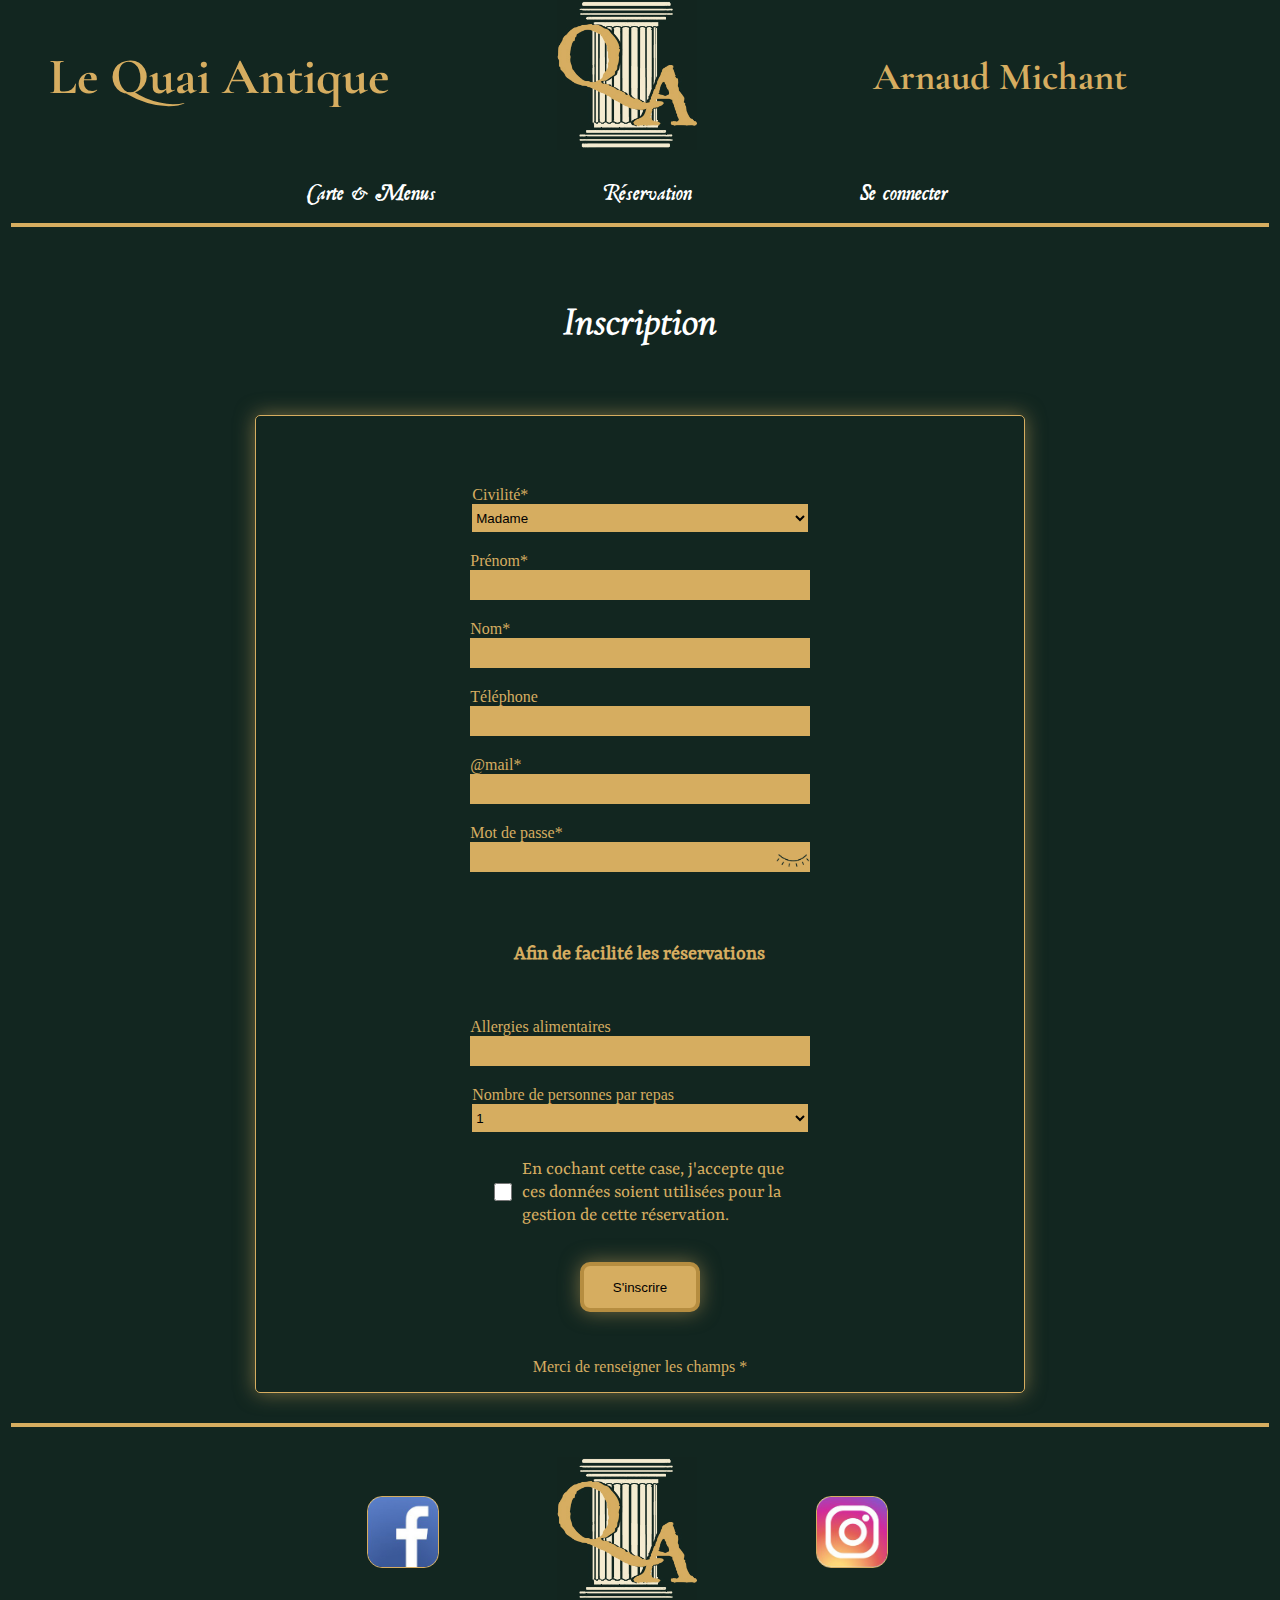
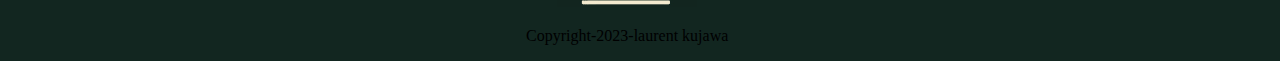
<file: inscription.html>
<!DOCTYPE html>
<html lang="fr">
  <head>
    <title>Le Quai Antique</title>
    <meta name="description" content="Le nouveau restaurant du Chef Arnaud Michant">
    <meta charset="utf-8">
    <meta name="viewport" content="width=device-width, initial-scale=1">
    <link rel="stylesheet" type="text/css" href="inscription.css">
    <link rel="icon" href="images/favicon.ico">
  </head>
  <body>
    <header>
      <h1 class="nom-restaurant">Le Quai Antique</h1>
      <a href="index.html"><img class="logo" src="images/logo.jpg" title="ACCUEIL" alt="logo représentant une colonne antique avec les initiales Q et A."></a>
      <h1 class="nom-chef">Arnaud Michant</h1>
    </header>
    <nav>
      <ul>
        <li class="carte">
          <a href="carte.html">Carte & Menus</a> 
        </li>
        <li class="reservations">
          <a href="reservations.html">Réservation</a> 
        </li>
        <li id="connexion">
          <a href="connexion.html">Se connecter</a><!--voir php plus tard-->
        </li>
      </ul>
    </nav>
    <header class="header-mobile">
      <a href="index.html"><img class="logo" src="images/logo.jpg" title="ACCUEIL" alt="logo représentant
         une colonne antique avec les initiales Q et A."></a>
      <button id="btn-menu"></button>  
    </header>
    <nav id="nav-mobile">
      <ul>
        <li><a href="carte.html">Carte</a></li>
          <li><a href="menus.html">Menus</a></li>
        <img src="images/separ-haut.jpg" alt="décoration">
        <li><a href="reservations.html">Réservation</a></li>
        <img src="images/separ-haut.jpg" alt="décoration">
        <li id="connexion"><a href="connexion.html">Se connecter</a></li>
      </ul>
    </nav>

    <main>
      <div class="separation"></div>
      <h1 class="titre-inscription">Inscription</h1>
      <div class="general">
        <form id="form-inscription">
          <label>
            Civilité*
            <select>
              <option value="1">Madame</option> 
              <option value="2">Monsieur</option> 
            </select>
          </label>
          <label>
            Prénom*
            <input id="Prenom" type="text">
          </label>
          <label>
            Nom*
            <input id="nom" type="text">
          </label>
          <label>
            Téléphone
            <input id="tel" type="tel">
          </label>
          <label>
            @mail*
            <input id="email" type="email">
          </label>
          <label>
            Mot de passe*
            <div class="visible">
              <input id="mot-de-passe" type="password">
              <img id="mdp-visible" src="images/non-visible.jpg" alt="oeil fermé">
            </div>
          </label>
          <h2 class="facilite">Afin de  facilité les réservations</h2>
          <label>
            Allergies alimentaires
            <input id="allergies">
          </label>
          <label>
            Nombre de personnes par repas
            <select>
              <option value="1">1</option> 
              <option value="2">2</option> 
              <option value="3">3</option> 
              <option value="4">4</option>
              <option value="5">5</option> 
              <option value="6">6</option>
              <option value="7">7</option> 
              <option value="8">8</option>
            </select>
          </label>
          <div class="checkbox">
            <input type="checkbox" id="checkbox">
            <p class="text-checkbox">En cochant cette case, j'accepte que ces données soient utilisées pour 
              la gestion de cette réservation.
            </p>
          </div>
          
          <button id="inscrire" type="button">S'inscrire</button>
          <p class="champs">Merci de renseigner les champs * </p>
        </form>
        <h3 id="validation">Vous êtes inscrit(e)! Vous pouvez vous <a href="connexion.html">connecter</a>
          .</h2>
      </div>
      <div class="separation"></div>
    </main>

    <footer>
      <div class="logos-footer">
        <a href=""><img class="logo-facebook" src="images/faceb.jpg" title="NOTRE PAGE FACEBOOK" alt="logo facebook"></a>
        <a href="index.html"><img class="logo" src="images/logo.jpg" title="ACCUEIL" alt="logo du site"></a>
        <a href=""><img class="logo-instagram" src="images/insta.jpg" title="NOTRE INSTAGRAM" alt="logo instagram"></a>
      </div>
      <p class="copyright">Copyright-2023-laurent kujawa</p>
    </footer>

    <script src="menu-mobile.js"></script>
    <script src="valid-inscription.js"></script>
  </body>
</html>
</file>
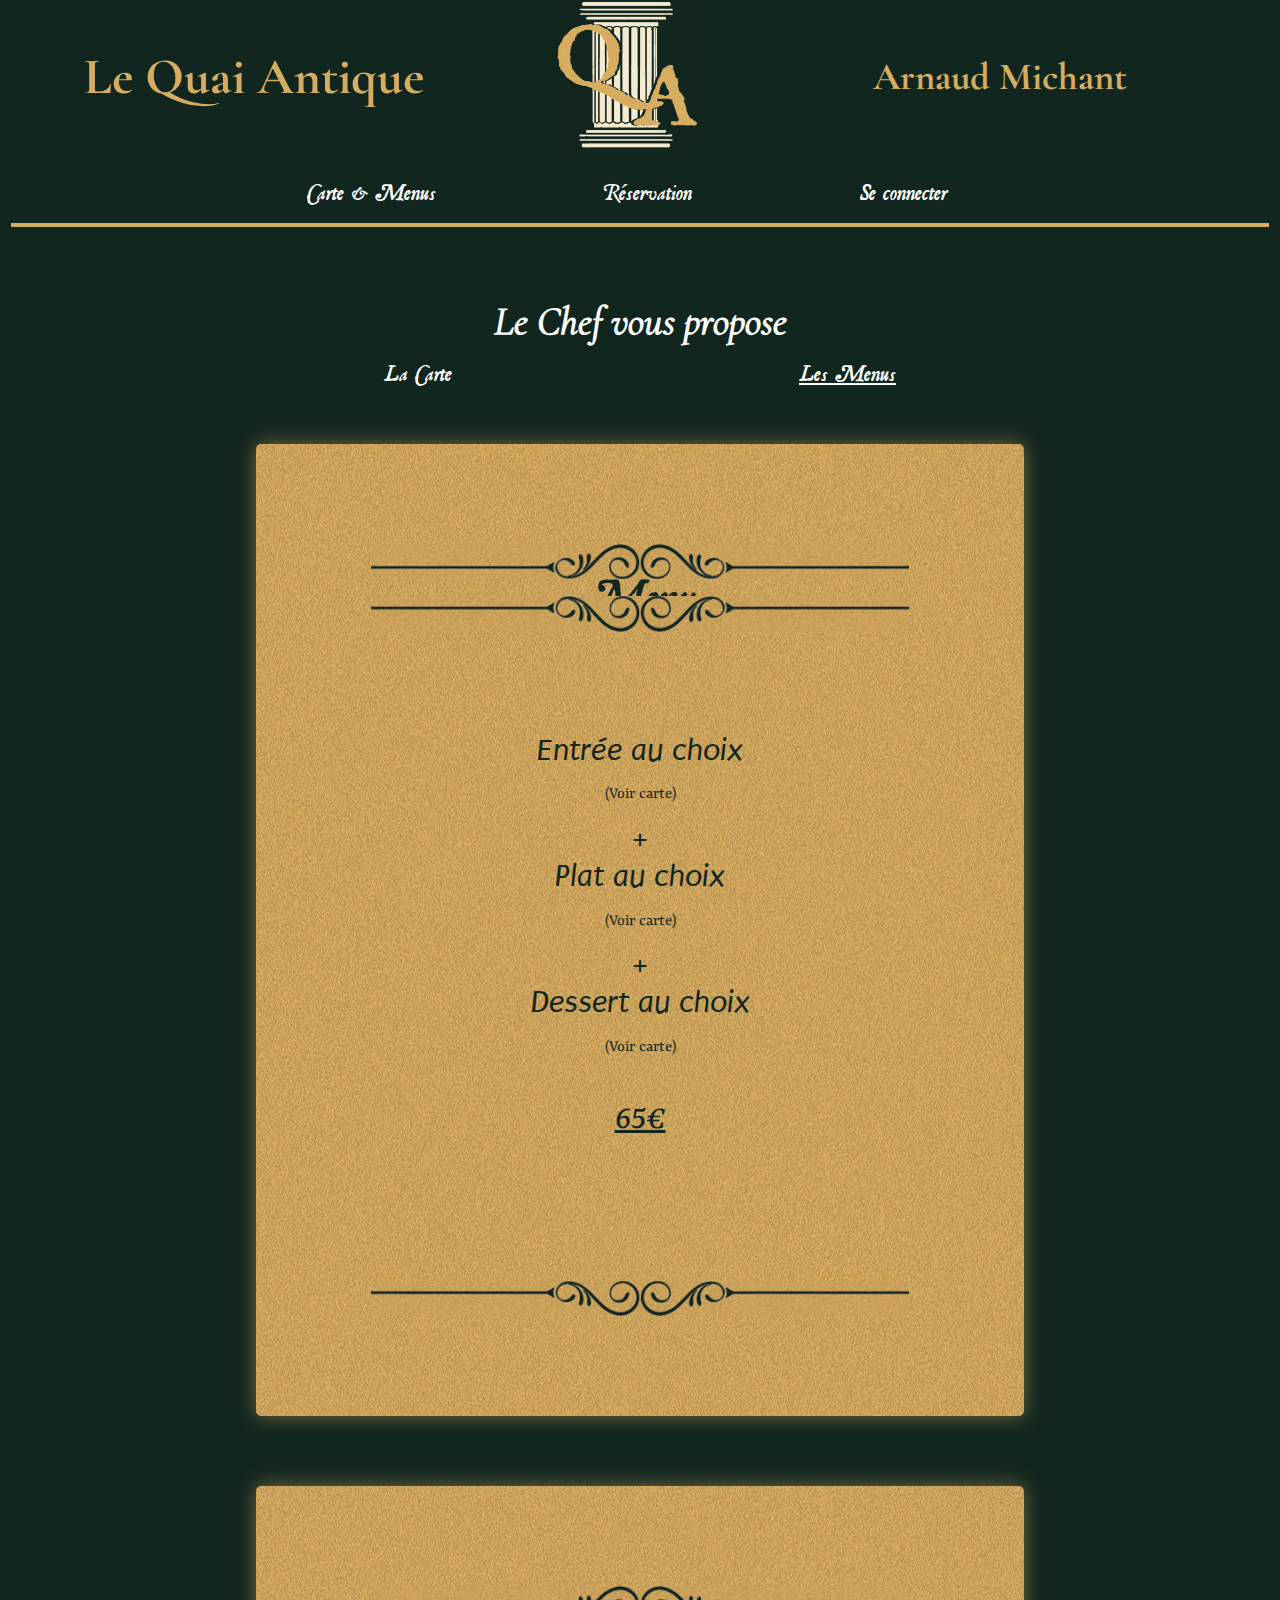
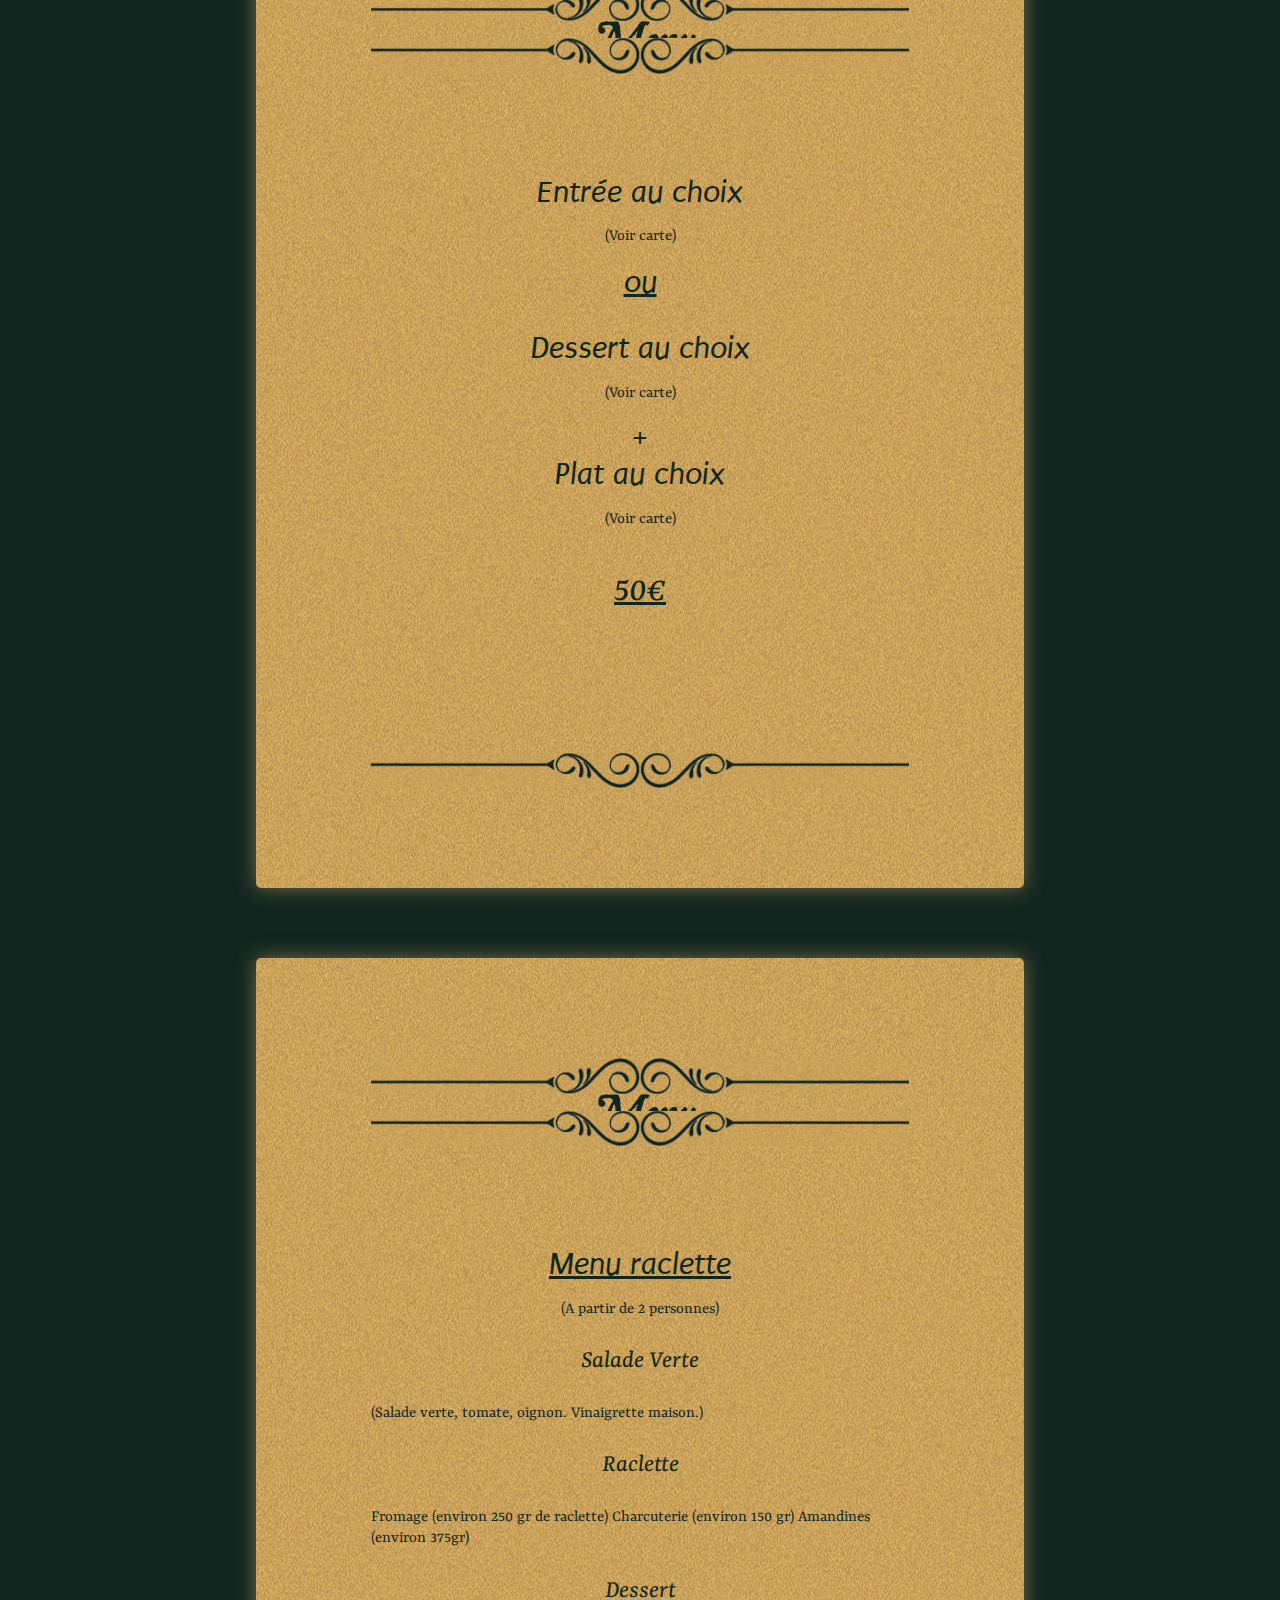
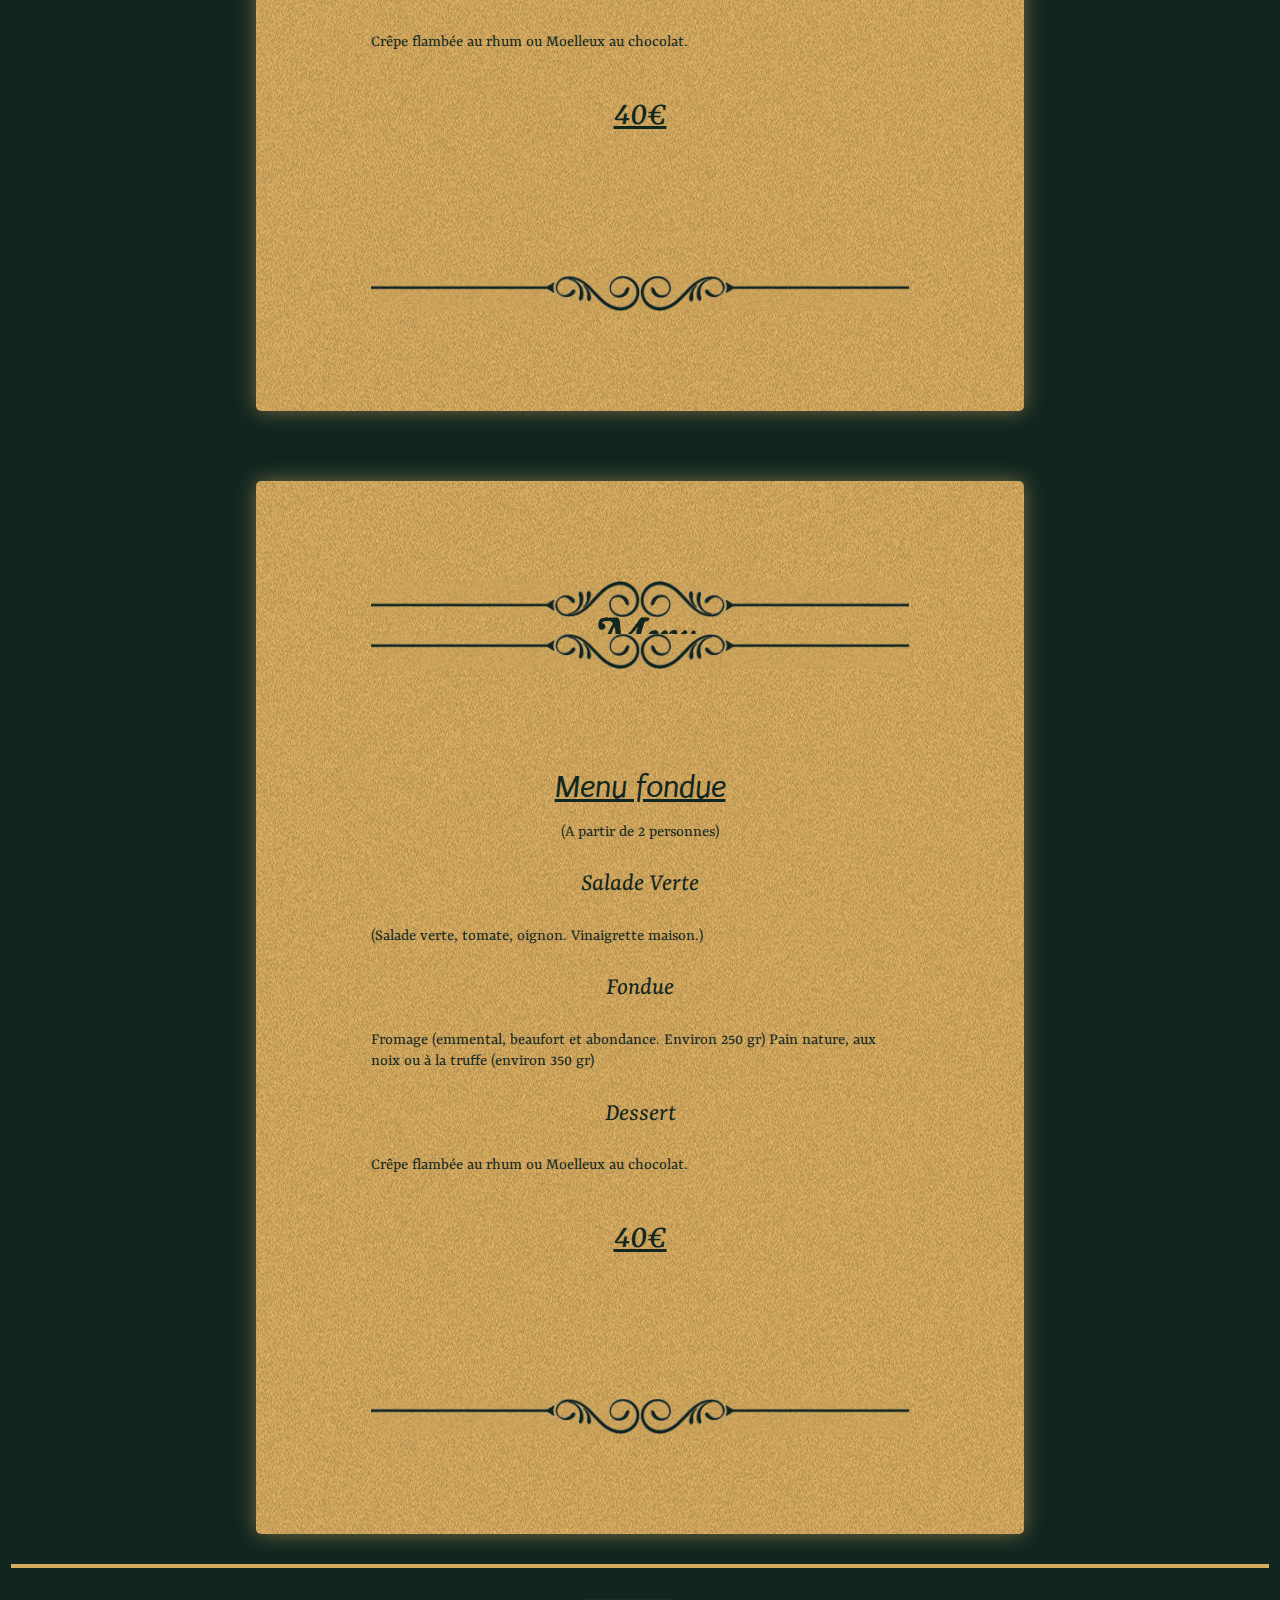
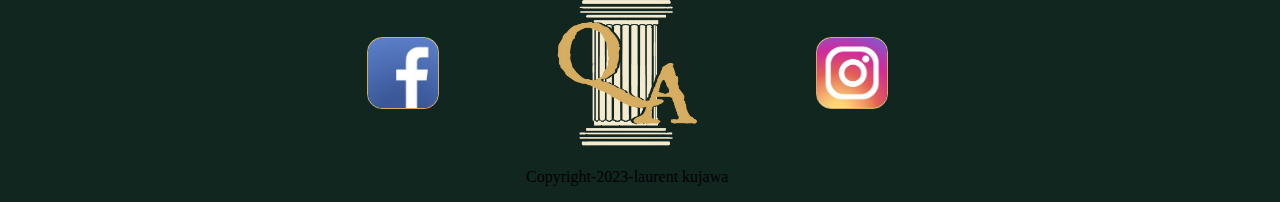
<file: menus.html>
<!DOCTYPE html>
<html lang="fr">
  <head>
    <title>Le Quai Antique</title>
    <meta name="description" content="Le nouveau restaurant du Chef Arnaud Michant">
    <meta charset="utf-8">
    <meta name="viewport" content="width=device-width, initial-scale=1">
    <link rel="stylesheet" type="text/css" href="menus.css">
    <link rel="icon" href="images/favicon.ico">
  </head>
  <body>
    <header>
      <h1 class="nom-restaurant">Le Quai Antique</h1>
      <a href="index.html"><img class="logo" src="images/logo.jpg" title="ACCUEIL" alt="logo représentant une colonne antique avec les 
        initiales Q et A."></a>
      <h1 class="nom-chef">Arnaud Michant</h1>
    </header>
    <nav>
      <ul>
        <li class="carte">
          <a href="carte.html">Carte & Menus</a> 
        </li>
        <li class="reservations">
          <a href="reservations.html">Réservation</a> 
        </li>
        <li id="connexion">
          <a href="connexion.html">Se connecter</a><!--voir php plus tard-->
        </li>
      </ul>
    </nav>
    <header class="header-mobile">
      <a href="index.html"><img class="logo" src="images/logo.jpg" title="ACCUEIL" alt="logo représentant
         une colonne antique avec les initiales Q et A."></a>
      <button id="btn-menu"></button>  
    </header>
    <nav id="nav-mobile">
      <ul class="ul-mobile">
        <li><a href="carte.html">Carte</a></li>
          <li><a href="menus.html">Menus</a></li>
        <img src="images/separ-haut.jpg" alt="décoration">
        <li><a href="reservations.html">Réservation</a></li>
        <img src="images/separ-haut.jpg" alt="décoration">
        <li id="connexion"><a href="connexion.html">Se connecter</a></li>
      </ul>
    </nav>

    <main>
      <div class="separation"></div>
      <h1 class="chef-propose">Le Chef vous propose</h1>
      <ul class="carte-menus">
        <li><a href="carte.html">La Carte</a></li>
        <li><a href="menus.html"><u>Les Menus</u></a></li>
      </ul>
      <div class="menu">
        <img class="sep-haut" src="images/separ-haut.jpg" alt="">
        <h1 class="titre-menus">Menu</h1>
        <img class="sep-bas" src="images/separe-bas.jpg" alt="">
        <div class="wrapper">
          <h2>Entrée au choix</h2>
          <p class="voir">(Voir carte)</p>
          <h2>+</h2>
          <h2>Plat au choix</h2>
          <p class="voir">(Voir carte)</p>
          <h2>+</h2>
          <h2>Dessert au choix</h2>
          <p class="voir">(Voir carte)</p>
          <h3 class="tarif"><u>65€</u></h3>
        </div>
        <img class="sep-bas" src="images/separe-bas.jpg" alt="">
      </div>  

      <div class="menu">
        <img class="sep-haut" src="images/separ-haut.jpg" alt="">
        <h1 class="titre-menus">Menu</h1>
        <img class="sep-bas" src="images/separe-bas.jpg" alt="">
        <div class="wrapper">
          <h2>Entrée au choix</h2>
          <p class="voir">(Voir carte)</p>
          <h2 class="ou"><u>ou</u></h2>
          <h2>Dessert au choix</h2>
          <p class="voir">(Voir carte)</p>
          <h2>+</h2>
          <h2>Plat au choix</h2>
          <p class="voir">(Voir carte)</p>
          <h3 class="tarif"><u>50€</u></h3>
        </div>
        <img class="sep-bas" src="images/separe-bas.jpg" alt="décoration">  
      </div>

      <div class="menu">
        <img class="sep-haut" src="images/separ-haut.jpg" alt="décoration">
        <h1 class="titre-menus">Menu</h1>
        <img class="sep-bas" src="images/separe-bas.jpg" alt="décoration">
        <div class="wrapper">
          <h2><u>Menu raclette</u></h2>
          <p class="voir">(A partir de 2 personnes)</p>
          <h3>Salade Verte</h3>
          <p>(Salade verte, tomate, oignon. Vinaigrette maison.)</p>
          <h3>Raclette</h3>
          <p>Fromage (environ 250 gr de raclette)
            Charcuterie (environ 150 gr)
            Amandines (environ 375gr)</p>
          <h3>Dessert</h3>
          <p>Crêpe flambée au rhum ou Moelleux au chocolat.</p> 
          <h3 class="tarif"><u>40€</u></h3>
        </div>
        <img class="sep-bas" src="images/separe-bas.jpg" alt="décoration">
      </div>

      <div class="menu">
        <img class="sep-haut" src="images/separ-haut.jpg" alt="décoration">
        <h1 class="titre-menus">Menu</h1>
        <img class="sep-bas" src="images/separe-bas.jpg" alt="décoration">
        <div class="wrapper">
          <h2><u>Menu fondue</u></h2>
          <p class="voir">(A partir de 2 personnes)</p>
          <h3>Salade Verte</h3>
          <p>(Salade verte, tomate, oignon. Vinaigrette maison.)</p>
          <h3>Fondue</h3>
          <p>Fromage (emmental, beaufort et abondance. Environ 250 gr)
            Pain nature, aux noix ou à la truffe (environ 350 gr)</p>
          <h3>Dessert</h3>
          <p>Crêpe flambée au rhum ou Moelleux au chocolat.</p> 
          <h3 class="tarif"><u>40€</u></h3>
        </div>
        <img class="sep-bas" src="images/separe-bas.jpg" alt="décoration">
      </div>
      <div class="separation"></div>
    </main>

    
    <footer>
      <div class="logos-footer">
        <a href=""><img class="logo-facebook" src="images/faceb.jpg" title="NOTRE PAGE FACEBOOK" alt="logo facebook"></a>
        <a href="index.html"><img class="logo" src="images/logo.jpg" title="ACCUEIL" alt="logo du site"></a>
        <a href=""><img class="logo-instagram" src="images/insta.jpg" title="NOTRE INSTAGRAM" alt="logo instagram"></a>
      </div>
      <p class="copyright">Copyright-2023-laurent kujawa</p>
    </footer>

    <script src="menu-mobile.js"></script>
  </body>
</html>
</file>
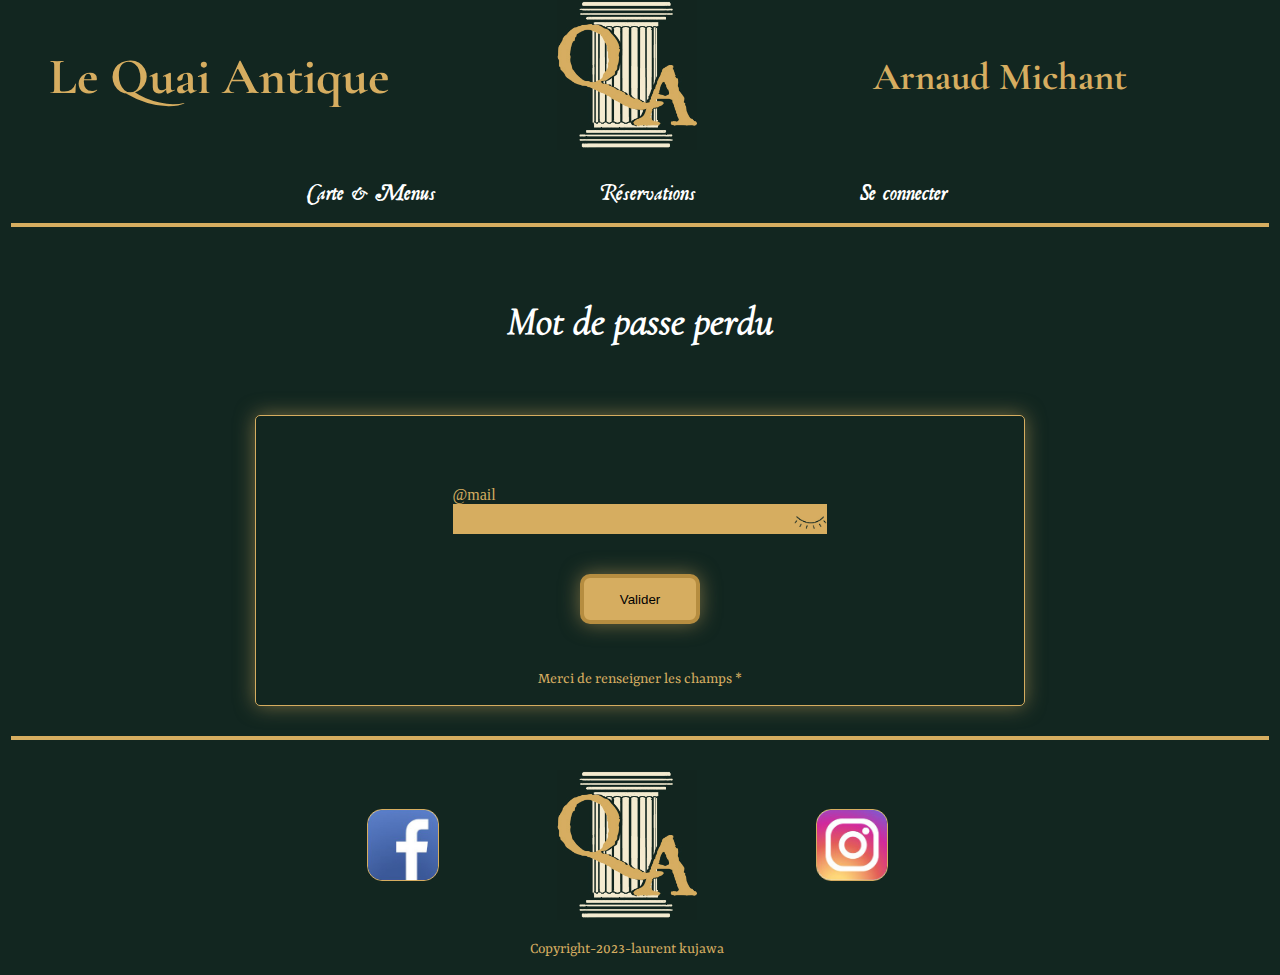
<file: mot-de-passe-perdu.html>
<!DOCTYPE html>
<html lang="fr">
  <head>
    <title>Le Quai Antique</title>
    <meta name="description" content="Le nouveau restaurant du Chef Arnaud Michant">
    <meta charset="utf-8">
    <meta name="viewport" content="width=device-width, initial-scale=1">
    <link rel="stylesheet" type="text/css" href="mot-de-passe-perdu.css">
    <link rel="icon" href="images/favicon.ico">
  </head>
  <body>
    <header>
      <h1 class="nom-restaurant">Le Quai Antique</h1>
      <a href="index.html"><img class="logo" src="images/logo.jpg" title="ACCUEIL" alt="logo représentant une colonne antique avec les initiales Q et A."></a>
      <h1 class="nom-chef">Arnaud Michant</h1>
    </header>
    <nav>
      <ul>
        <li class="carte">
          <a href="carte.html">Carte & Menus</a> 
        </li>
        <li class="reservations">
          <a href="reservations.html">Réservations</a> 
        </li>
        <li class="connexion">
          <a href="connexion.html">Se connecter</a><!--voir php plus tard-->
        </li>
      </ul>
    </nav>
    <header class="header-mobile">
      <a href="index.html"><img class="logo" src="images/logo.jpg" title="ACCUEIL" alt="logo représentant
         une colonne antique avec les initiales Q et A."></a>
      <button id="btn-menu"></button>  
    </header>
    <nav id="nav-mobile">
      <ul>
        <li><a href="carte.html">Carte</a></li>
          <li><a href="menus.html">Menus</a></li>
        <img src="images/separ-haut.jpg" alt="décoration">
        <li><a href="reservations.html">Réservation</a></li>
        <img src="images/separ-haut.jpg" alt="décoration">
        <li id="connexion"><a href="connexion.html">Se connecter</a></li>
      </ul>
    </nav>

    <main>
      <div class="separation"></div>
      <h1 class="titre-connexion">Mot de passe perdu</h1>
      <div class="general">
        <form>
          <div id="form-perdu">
            <label>
              @mail
              <div class="visible">
                <input id="email" type="email">
                <img id="mdp-visible" src="images/non-visible.jpg" alt="oeil fermé">
              </div>
            </label>
            <button id="valide" type="button">Valider</button>
            <p>Merci de renseigner les champs * </p>
          </div>
          <h3 id="validation">Rendez-vous dans votre boîte @mail et cliquez sur le lien pour
            réinitialiser votre mot de passe.
          </h3>
        </form>
      </div>
      <div class="separation"></div>
    </main>

    <footer>
      <div class="logos-footer">
        <a href=""><img class="logo-facebook" src="images/faceb.jpg" title="NOTRE PAGE FACEBOOK" alt="logo facebook"></a>
        <a href="index.html"><img class="logo" src="images/logo.jpg" title="ACCUEIL" alt="logo du site"></a>
        <a href=""><img class="logo-instagram" src="images/insta.jpg" title="NOTRE INSTAGRAM" alt="logo instagram"></a>
      </div>
      <p class="copyright">Copyright-2023-laurent kujawa</p>
    </footer>

    <script src="menu-mobile.js"></script>
    <script src="valid-perdu.js"></script>

  </body>  
</html>
</file>
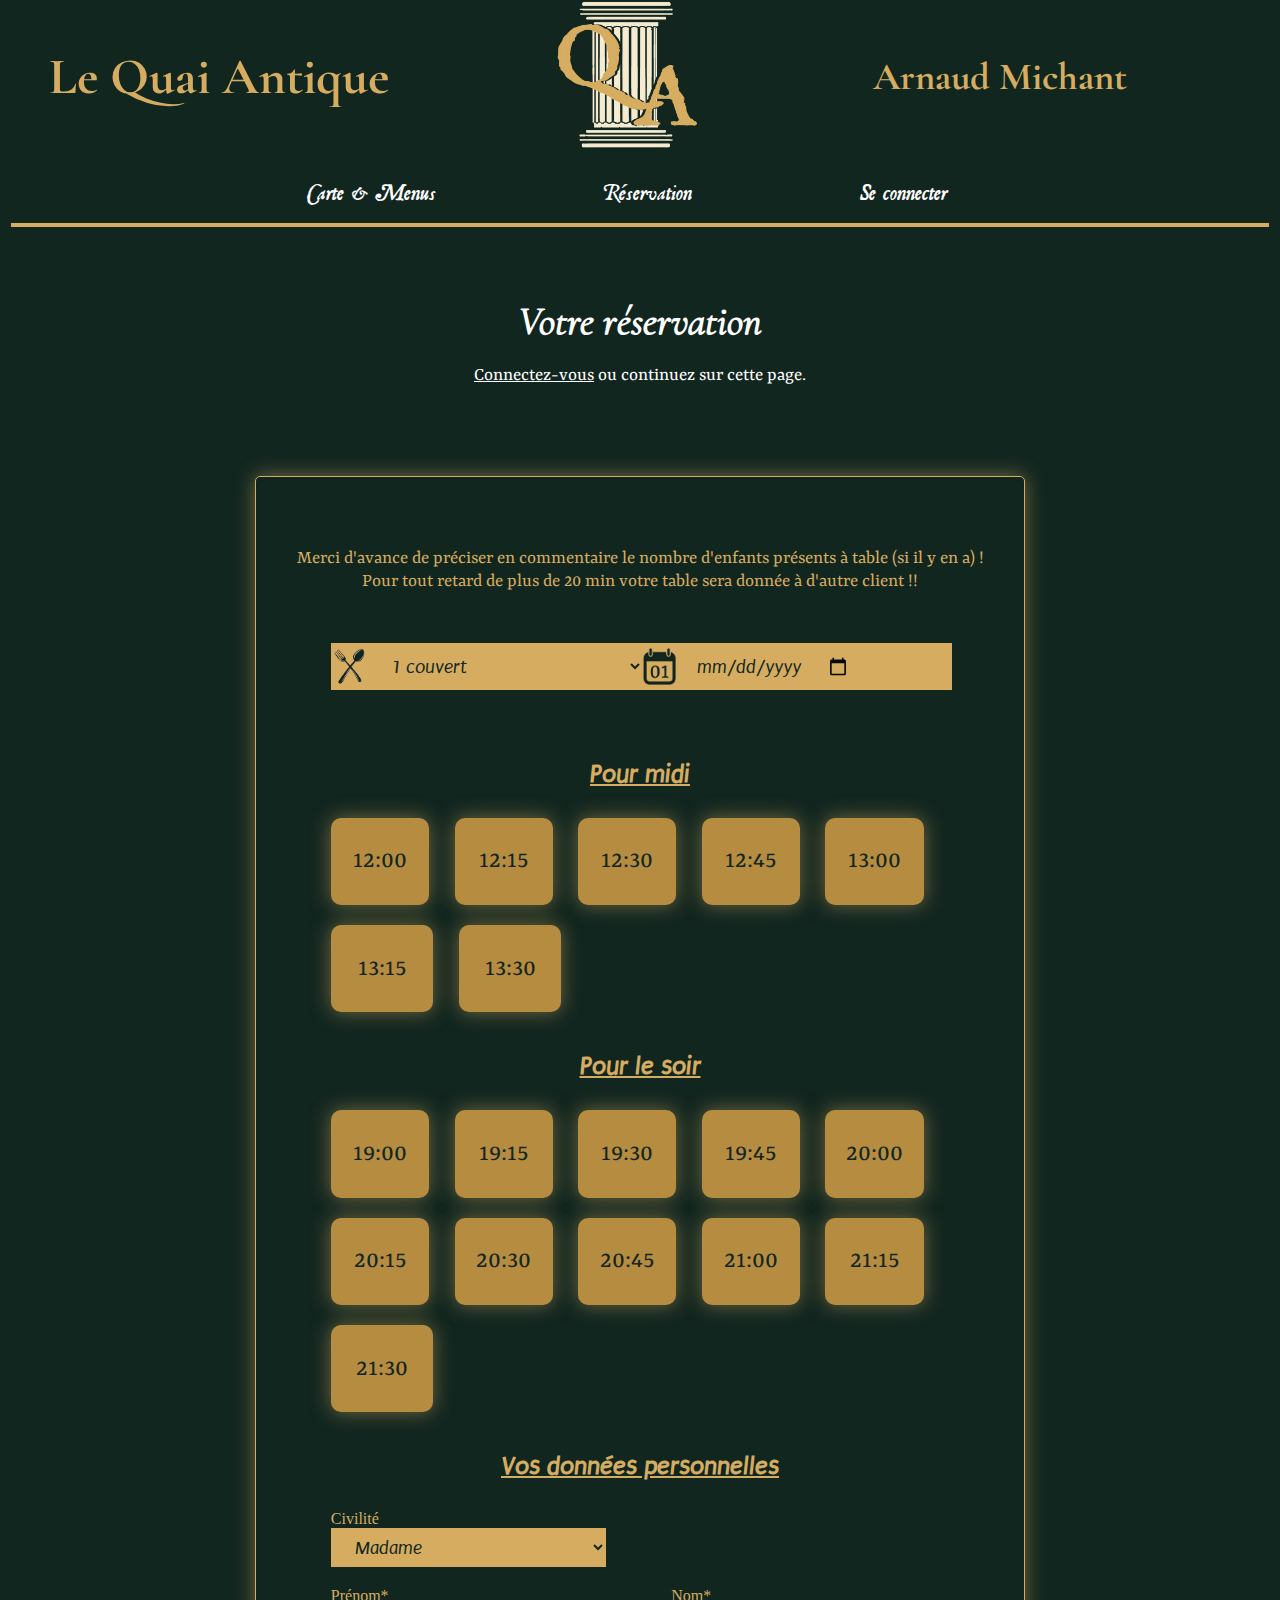
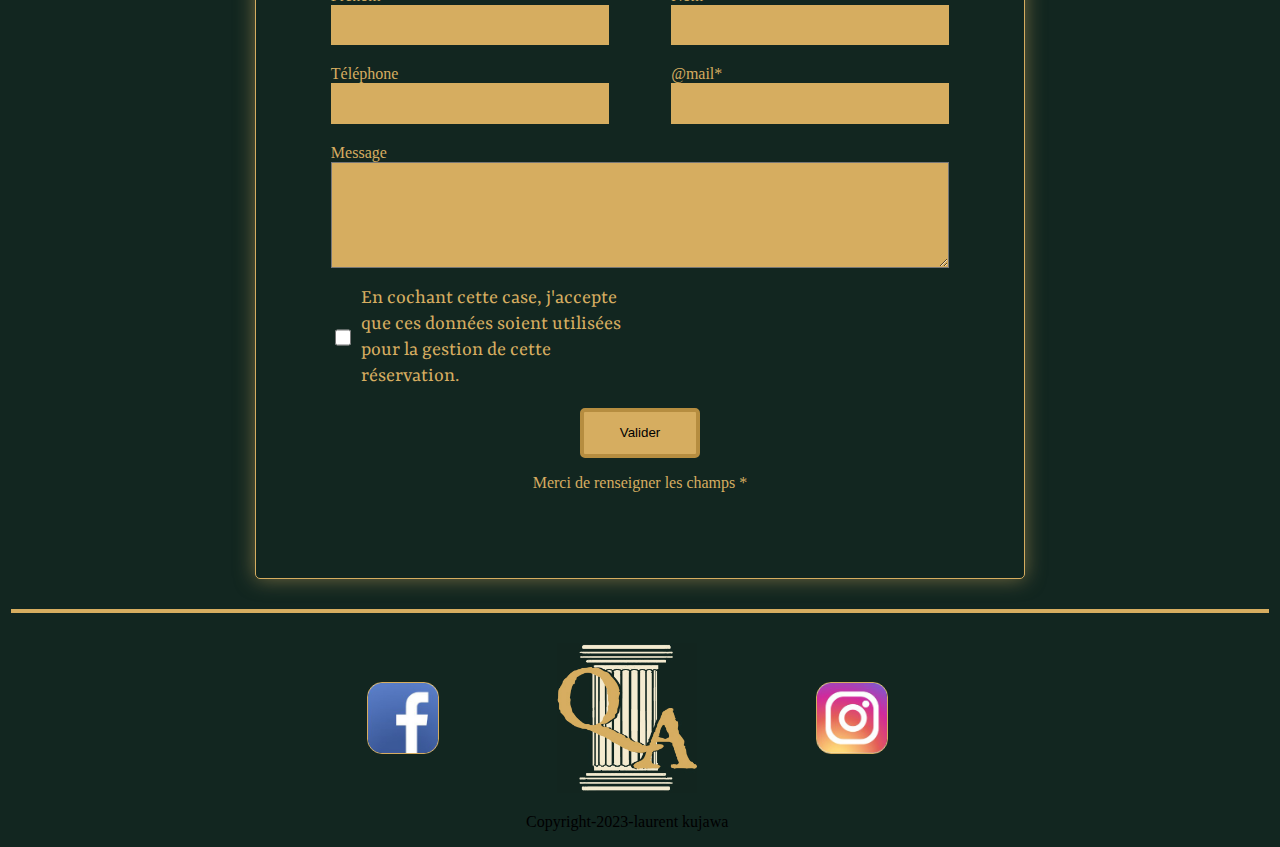
<file: reservations.html>
<!DOCTYPE html>
<html lang="fr">
  <head>
    <title>Le Quai Antique</title>
    <meta name="description" content="Le nouveau restaurant du Chef Arnaud Michant">
    <meta charset="utf-8">
    <meta name="viewport" content="width=device-width, initial-scale=1">
    <link rel="stylesheet" type="text/css" href="reservations.css">
    <link rel="icon" href="images/favicon.ico">
  </head>
  <body>
    <header>
      <h1 class="nom-restaurant">Le Quai Antique</h1>
      <a href="index.html"><img class="logo" src="images/logo.jpg" title="ACCUEIL" alt="logo représentant une colonne antique avec les initiales Q et A."></a>
      <h1 class="nom-chef">Arnaud Michant</h1>
    </header>
    <nav>
      <ul>
        <li class="carte">
          <a href="carte.html">Carte & Menus</a> 
        </li>
        <li class="reservations">
          <a href="reservations.html">Réservation</a> 
        </li>
        <li id="connexion">
          <a href="connexion.html">Se connecter</a><!--voir php plus tard-->
        </li>
      </ul>
    </nav>
    <header class="header-mobile">
      <a href="index.html"><img class="logo" src="images/logo.jpg" title="ACCUEIL" alt="logo représentant
         une colonne antique avec les initiales Q et A."></a>
      <button id="btn-menu"></button>  
    </header>
    <nav id="nav-mobile">
      <ul>
        <li><a href="carte.html">Carte</a></li>
          <li><a href="menus.html">Menus</a></li>
        <img src="images/separ-haut.jpg" alt="décoration">
        <li><a href="reservations.html">Réservation</a></li>
        <img src="images/separ-haut.jpg" alt="décoration">
        <li id="connexion"><a href="connexion.html">Se connecter</a></li>
      </ul>
    </nav>

    <main>
      <div class="separation"></div>
      <h1 class="titre-reserve">Votre réservation</h1>
      <p class="sous-titre-reserve"><a href="connexion.html">Connectez-vous</a> ou continuez sur cette page.</p>
      <div class="general">
        <div id="cachee">
          <p>Merci d'avance de préciser en commentaire le nombre d'enfants présents à table (si il y en a) !<br>
            Pour tout retard de plus de  20 min votre table sera donnée à d'autre client !!</p>
          <div class="couvert-date">
            <form>
              <div class=couverts>
                <img src="images/couvertico.jpg" alt="des couverts croisés">
                <select>
                  <option value="1">1 couvert</option> 
                  <option value="2">2 couverts</option> 
                  <option value="3">3 couverts</option> 
                  <option value="4">4 couverts</option> 
                  <option value="5">5 couverts</option> 
                  <option value="6">6 couverts</option>
                  <option value="6">7 couverts</option>
                  <option value="6">8 couverts</option>
                </select>
              </div>
              <div class="date">
                <img src="images/dateico.jpg" alt="calendrier">
                <input  class="date" type="date">
              </div>
            </form>
            <h2 class="titre-midi"><u>Pour midi</u></h2>
            <div class="heures-midi">
              <div class="premiere-ligne">
                <button class="heures"><p>12:00</p></button>
                <button class="heures"><p>12:15</p></button>
                <button class="heures"><p>12:30</p></button>
                <button class="heures"><p>12:45</p></button>
                <button class="heures"><p>13:00</p></button>
              </div>
              <div class="deuxieme-ligne-midi">
                <button class="heures"><p>13:15</p></button>
                <button class="heures"><p>13:30</p></button>
              </div>
            </div>
            <h2 class="titre-soir"><u>Pour le soir</u></h2>
            <div class="heures-soir">
              <div class="premiere-ligne" >
                <button class="heures"><p>19:00</p></button>
                <button class="heures"><p>19:15</p></button>
                <button class="heures"><p>19:30</p></button>
                <button class="heures"><p>19:45</p></button>
                <button class="heures"><p>20:00</p></button>
              </div>
              <div class="deuxieme-ligne-soir">
                <button class="heures"><p>20:15</p></button>
                <button class="heures"><p>20:30</p></button>
                <button class="heures"><p>20:45</p></button>
                <button class="heures"><p>21:00</p></button>
                <button class="heures"><p>21:15</p></button>
              </div>
              <div class="troisieme-ligne-soir">
                <button class="heures"><p>21:30</p></button>
              </div>
            </div>
          </div>
          <h2 class="titre-donnees"><u>Vos données personnelles</u></h2>
          <form class="donnees">
            <label>Civilité</label>
            <select>
              <option value="1">Madame</option> 
              <option value="2">Monsieur</option> 
            </select>
            <div class="prenom-nom">
              <div class="prenom">
                <label>Prénom*</label>
                <input id="prenom" type="text">
              </div>
              <div class="nom">
                <label>Nom*</label>
                <input id="nom" type="text">
              </div>
            </div>
            <div class="tel-email">
              <div class="tel">
                <label>Téléphone</label>
                <input id="telephone" type="tel">
              </div>
              <div class="email">
                <label>@mail*</label>
                <input id="email" type="email">
              </div>
            </div>
            <label>Message</label>
            <textarea></textarea>
            <div class="checkbox">
              <input type="checkbox" id="checkbox">
              <p class="text-checkbox">En cochant cette case, j'accepte que ces données soient utilisées pour 
                la gestion de cette réservation.
              </p>
            </div>
            <div class="centre-button">
              <button id="valider" type="button">Valider</button>
            </div>
            <p class="champs">Merci de renseigner les champs * </p>
            
          </form>
        </div>   
        
        <h3 id="validation">Votre commande à bien été validée. Si vous êtes inscript(e)
          vous pourrez la retrouver dans votre espace personnel.
        </h3>
      </div>

      <div class="separation"></div>
    </main>
    
    <footer>
      <div class="logos-footer">
        <a href=""><img class="logo-facebook" src="images/faceb.jpg" title="NOTRE PAGE FACEBOOK" alt="logo facebook"></a>
        <a href="index.html"><img class="logo" src="images/logo.jpg" title="ACCUEIL" alt="logo du site"></a>
        <a href=""><img class="logo-instagram" src="images/insta.jpg" title="NOTRE INSTAGRAM" alt="logo instagram"></a>
      </div>
      <p class="copyright">Copyright-2023-laurent kujawa</p>
    </footer>

    <script src="menu-mobile.js"></script>
    <script src="valid-reservation.js"></script>

  </body>
</html>
</file>
<file: style.css>
@font-face {
  font-family: 'roman-italic';
  src: url(fonts/RomanAntique-Italic.ttf);
}
@font-face {
  font-family: 'cormorant-bold';
  src: url(fonts/CormorantGaramond-Bold.ttf);
}
@font-face {
  font-family: 'cormorant-italic';
  src: url(fonts/CormorantGaramond-Italic.ttf);
}
@font-face {
  font-family: 'puritan';
  src: url(fonts/Puritan-Regular.ttf);
}
@font-face {
  font-family: 'puritan-italic';
  src: url(fonts/Puritan-Italic.ttf);
}
@font-face {
  font-family: 'rasa';
  src: url(fonts/Rasa-Regular.ttf);
}
@font-face {
  font-family: 'rasa-italic';
  src: url(fonts/Rasa-Italic.ttf);
}

body{
  background-color: #122620;

  margin:0;
  padding:0;
}

body, h1, h2{
  margin:0;
  padding:0;
}

h1{
  font-family: 'cormorant-bold', 'sans-serif';
  color: #D6AD60;
  /* border:solid 1px; */
}

h2{
  font-family: 'rasa';
  color:white;
}

header{
  display:flex;
  justify-content: space-around;
  align-items: center;
  width:98vw;
  /* border:solid 1px; */
}


.nom-restaurant{
  font-size: 4vw;
  width:410px;
}

.nom-chef{
  display:flex;
  justify-content: center;
  width:410px;
  font-size: 3vw;
}

img.logo{
  height:150px;
}

nav{
  display: flex;
  justify-content: center;
  width: 98vw;
  margin-top: 30px;
  /* border:solid 1px; */
}

ul{
  display: flex;
  justify-content: space-around;
  width:98vw;
  margin:0;
  padding:0;
  /* border:solid 1px white; */
}

li > a{
  color:white;
  text-decoration: none;
}

li a:hover{
  color:#D6AD60;
}

li{
  color:white;
  list-style-type: none;
  /* border:solid 1px; */
  font-family: 'roman-italic';
  font-size: 2em;
}

.carte, .reservations, #connexion{
  text-align: center;
}

.header-mobile{
  display: none;
}

.nav-mobile{
  display: none;
}

main{
  display: flex;
  flex-direction: column;
  align-items: center;
}

.separation{
  width:98vw;
  margin-top: 30px;
  border:solid 2px #D6AD60;
}


.table{
  width:98vw;
}

p.mot-du-chef{
  color:#D6AD60;
  font-family: rasa;
  font-size: 2em;
  width:80vw;
  margin-top: 70px;
  margin-bottom: 70px;
  /* border:solid 1px; */
}

#plat_1{
  background-image: url(images/images-accueil/cochon-de-lait.jpg);
}

#plat_2{
  background-image: url(images/images-accueil/filet-sandre.jpg);
}

#plat_3{
  background-image: url(images/images-accueil/ratatouille-revisitee.jpg);
}

#plat_4{
  background-image: url(images/images-accueil/ragout.jpg);
}

#plat_5{
  background-image: url(images/images-accueil/scone.jpg);
}

#plat_6{
  background-image: url(images/images-accueil/creme.jpg);
}


#plat_1, #plat_2, #plat_3, #plat_4, #plat_5, #plat_6{
  background-repeat: no-repeat;
  display: flex;
  justify-content: center;
  align-items: center;
  border-radius: 5px;
  background-size: 100%;
  width:700px;
  height:466px;
  margin-bottom: 40px;
  box-shadow: 0px 0px 20px  rgba(214, 173, 96, 0.5);
}

#texte_plat_1, #texte_plat_2, #texte_plat_3, #texte_plat_4, #texte_plat_5, #texte_plat_6{
  display: flex;
  justify-content: center;
  align-items: center;
  width:100%;
  color:#122620;
  font-family:'roman-italic';
  font-size: 2em;
  text-align: center;
  background-color:rgba(214, 173, 96, 0.5) ;
  box-shadow: 0px 0px 20px  rgba(18, 38, 32, 0.5);
  width:50%;
  border-radius: 5px;
}

button.reserver{
  cursor: pointer;
  background-color: #D6AD60 ;
  margin-top: 70px;
  margin-bottom: 40px;
  width: 150px;
  height: 70px;
  border:solid 4px #B68D40;
  border-radius: 15px;
  font-family: 'rasa';
  font-size: 1.3em;
}

button.reserver:hover{
  background-color: #B68D40; 
  border:solid 4px #D6AD60;
}

h1.titre-adresse{
  font-size: 3em;
  margin-top: 70px;
  /* border:solid 1px; */
}

h2.titre-contact{
  color:#D6AD60;
}

p.adresse, p.contact{
  text-align: center;
  color:white;
  font-family: 'rasa';
  font-size: 1.1em;
}

p a{
  color:white;
}

h1.horaires{
  font-family: 'puritan';
  margin-top: 70px;
  /* border:solid 1px; */
}

.petite-separation{
  border:solid 1px #D6AD60;
  width:10vw;
  margin-top: 20px;
}

.jours-heures{
  display: flex;
  margin-top: 30px;
}

.jours p{
  color:white;
}

em{
  color:#122620;
}

.heures{
  color:#D6AD60;
  margin-left:80px;
}

footer{
  display: flex;
  flex-direction: column;
  justify-content: center;
  align-items: center;
  /* border: solid 2px red; */
  width:98vw;
  margin-top: 30px;
}

.logos-footer{
  display: flex;
  width:50vw;
  justify-content: space-around;
  align-items: center;
  margin-top: 30px;
  /* border:solid 1px white; */
}

img.logo-facebook, .logo-instagram{
  height: 70px;
  border: solid 1px #D6AD60;
  border-radius: 15px;
}


@media screen and (max-width: 600px){
  header{
    display:none;
  }
  nav{
    display:none;
  }
  .header-mobile{
    display:flex;
    justify-content: space-between;
  }
  #btn-menu{
    background-image: url("images/couvertburger.jpg");
    background-position: center;
    background-size: 100%;
    border:none;
    width:80px;
    height:80px;
    margin-right:10vw;
  }
  #nav-mobile{
    display:flex;
    align-items: center;
    background-image: url('images/fond-menu.jpg');
    position:absolute;
    margin-left:50vw;
    width:50%;
    height:calc(98vh - 170px);
  }
  ul{
    display:flex;
    flex-direction: column;
    justify-content: space-around;
    width:98%;
    height:98%;
  }
  li{
    
    font-size:2em;
    width:100%;
    text-align: center;
  }

  li > a{
    color:#122620;
  }

  p.mot-du-chef{
    font-size:2em;
  }

  #plat_1, #plat_2, #plat_3, #plat_4, #plat_5, #plat_6{
    width:300px;
    height:200px;
  }

  #texte_plat_1, #texte_plat_2, #texte_plat_3, #texte_plat_4, #texte_plat_5, #texte_plat_6{
    height:50px;
    font-size: 1.2em;
    background-color:rgba(214, 173, 96, 0.8) ;
  } 
  
}
</file>
<file: administration-horaires.css>
@font-face {
  font-family: 'roman-italic';
  src: url(fonts/RomanAntique-Italic.ttf);
}
@font-face {
  font-family: 'cormorant-bold';
  src: url(fonts/CormorantGaramond-Bold.ttf);
}
@font-face {
  font-family: 'cormorant-italic';
  src: url(fonts/CormorantGaramond-Italic.ttf);
}
@font-face {
  font-family: 'puritan';
  src: url(fonts/Puritan-Regular.ttf);
}
@font-face {
  font-family: 'puritan-italic';
  src: url(fonts/Puritan-Italic.ttf);
}
@font-face {
  font-family: 'rasa';
  src: url(fonts/Rasa-Regular.ttf);
}
@font-face {
  font-family: 'rasa-italic';
  src: url(fonts/Rasa-Italic.ttf);
}

body{
  background-color: #122620;
}

body, h1, h2{
  margin:0;
  padding:0;
}

h1{
  font-family: 'cormorant-bold', 'sans-serif';
  color: #D6AD60;
  /* border:solid 1px; */
}

h2{
  font-family: 'rasa';
  color:white;
}

header{
  display:flex;
  justify-content: space-around;
  align-items: center;
  width:98vw;
  /* border:solid 1px; */
}

.nom-restaurant{
  font-size: 4vw;
  width:410px;
}

.nom-chef{
  display:flex;
  justify-content: center;
  width:410px;
  font-size: 3vw;
}

img.logo{
  height:150px;
}

nav{
  display: flex;
  justify-content: center;
  width: 98vw;
  margin-top: 30px;
  /* border:solid 1px; */
}

ul{
  display: flex;
  justify-content: space-between;
  width:50vw;
  margin:0;
  padding:0;
}

li > a{
  color:white;
  text-decoration: none;
}

li a:hover{
  color:#D6AD60;
}

li{
  color:white;
  list-style-type: none;
  /* border:solid 1px; */
  font-family: 'roman-italic';
  font-size: 1.5em;
}

.carte, .reservations, #connexion{
  text-align: center;
}

.header-mobile{
  display: none;
}

.nav-mobile{
  display: none;
}

main{
  display: flex;
    flex-direction: column;
    align-items: center;
  }
  
  .separation{
    width:98vw;
    margin-top: 30px;
    border:solid 2px #D6AD60;
  }
  
  main > p{
    color:white;
  }
  
  main > p > a{
    color:white;
  }
  
  h1.admin{
    text-align: center;
    width:300px;
    margin-top: 70px;
    font-family: 'cormorant-italic';
    font-size: 2.5em;
    color:white;
  }
  
  ul.images-horaires{
    /* border: solid 2px red; */
    width:40vw;
    margin-top: 20px;
  }
  
  .general{
    border:solid 1px #D6AD60;
    display: flex;
    flex-direction: column;
    align-items: center;
    margin-top: 70px;
    border-radius:5px;
    box-shadow: 0px 0px 20px  rgba(214, 173, 96, 0.5);
    width: 60vw;
  }

  h2.modifie-horaires{
    margin-top: 70px;
    color:#D6AD60;
  }
  
  form{
    display: flex;
    flex-direction: column;
    align-items: center;
    margin-top: 70px;
    /* display:none; */
  }
  
  label{
    display:flex;
    color:#D6AD60;
    text-align: left;
    margin-bottom: 20px;
  }
  label > p{
    width:67px;
    margin-top: 12px;
    margin-right: 5px;
  }

  .input-horaires{
    display:flex;
    flex-direction: column;
  }
  
  
  input{
    background-color:#D6AD60;
    width:300px;
    height:28px;
    border:none;
    margin-bottom: 10px;
  }
  
  button.valid{
    background-color: #D6AD60;
    border:solid 4px #B68D40;
    width: 120px;
    height: 50px;
    border-radius: 10px;
    cursor: pointer;
    box-shadow: 0px 0px 20px  rgba(214, 173, 96, 0.5);
    margin-top: 20px;
    margin-bottom: 30px;
  }
  
  button:hover{
    background-color: #B68D40;
    border:solid 4px #D6AD60;
  }
  
  .general > h3, .general > h3 > a, .general > p{
    color:#D6AD60;
    font-family:'rasa';
  }
  
  .general > p{
    font-size: 2em;
  }
  
  .general > p{
    font-size: 1em ;
  }

footer{
  display: flex;
  flex-direction: column;
  justify-content: center;
  align-items: center;
  /* border: solid 2px red; */
  width:98vw;
  margin-top: 30px;
}

.logos-footer{
  display: flex;
  width:50vw;
  justify-content: space-around;
  align-items: center;
  /* border:solid 1px white; */
}

img.logo-facebook, .logo-instagram{
  height: 70px;
  border: solid 1px #D6AD60;
  border-radius: 15px;
}

@media screen and (max-width: 600px){
  header{
    display:none;
  }
  nav{
    display:none;
  }
  .header-mobile{
    display:flex;
    justify-content: space-between;
  }
  #btn-menu{
    background-image: url("images/couvertburger.jpg");
    background-position: center;
    background-size: 100%;
    border:none;
    width:80px;
    height:80px;
    margin-right:10vw;
  }
  #nav-mobile{
    display:none;
    align-items: center;
    background-image: url('images/fond-menu.jpg');
    position:absolute;
    margin-left:50vw;
    width:50%;
    height:calc(98vh - 170px);
  }
  ul{
    display:flex;
    flex-direction: column;
    justify-content: space-around;
    width:98%;
    height:98%;
  }
  li{
    
    font-size:2em;
    width:100%;
    text-align: center;
  }

  li > a{
    color:#122620;
  }

  .general{
    width: 80vw;
  }

  input{
    width:200px;
  }
  
}
</file>
<file: administration-images.css>
@font-face {
  font-family: 'roman-italic';
  src: url(fonts/RomanAntique-Italic.ttf);
}
@font-face {
  font-family: 'cormorant-bold';
  src: url(fonts/CormorantGaramond-Bold.ttf);
}
@font-face {
  font-family: 'cormorant-italic';
  src: url(fonts/CormorantGaramond-Italic.ttf);
}
@font-face {
  font-family: 'puritan';
  src: url(fonts/Puritan-Regular.ttf);
}
@font-face {
  font-family: 'puritan-italic';
  src: url(fonts/Puritan-Italic.ttf);
}
@font-face {
  font-family: 'rasa';
  src: url(fonts/Rasa-Regular.ttf);
}
@font-face {
  font-family: 'rasa-italic';
  src: url(fonts/Rasa-Italic.ttf);
}

body{
  background-color: #122620;
}

body, h1, h2{
  margin:0;
  padding:0;
}

h1{
  font-family: 'cormorant-bold', 'sans-serif';
  color: #D6AD60;
  /* border:solid 1px; */
}

h2{
  font-family: 'rasa';
  color:white;
}

header{
  display:flex;
  justify-content: space-around;
  align-items: center;
  width:98vw;
  /* border:solid 1px; */
}

.nom-restaurant{
  font-size: 4vw;
  width:410px;
}

.nom-chef{
  display:flex;
  justify-content: center;
  width:410px;
  font-size: 3vw;
}

img.logo{
  height:150px;
}

nav{
  display: flex;
  justify-content: center;
  width: 98vw;
  margin-top: 30px;
  /* border:solid 1px; */
}

.ul-desktop{
  display: flex;
  justify-content: space-between;
  width:50vw;
  margin:0;
  padding:0;
}

li > a{
  color:white;
  text-decoration: none;
}

li a:hover{
  color:#D6AD60;
}

li{
  color:white;
  list-style-type: none;
  /* border:solid 1px; */
  font-family: 'roman-italic';
  font-size: 1.5em;
}

.carte, .reservations, #connexion{
  text-align: center;
}

.header-mobile{
  display: none;
}

.nav-mobile{
  display: none;
}

main{
  display: flex;
    flex-direction: column;
    align-items: center;
}
  
.separation{
  width:98vw;
  margin-top: 30px;
  border:solid 2px #D6AD60;
}

main > p{
  color:white;
}

main > p > a{
  color:white;
}

h1.admin{
  text-align: center;
  width:300px;
  margin-top: 70px;
  font-family: 'cormorant-italic';
  font-size: 2.5em;
  color:white;
}

ul.images-horaires{
  /* border: solid 2px red; */
  display: flex;
  justify-content: space-between;
  width:50vw;
  margin:0;
  padding:0;
  margin-top: 20px;
}

.general{
  border:solid 1px #D6AD60;
  display: flex;
  flex-direction: column;
  align-items: center;
  margin-top: 70px;
  border-radius:5px;
  box-shadow: 0px 0px 20px  rgba(214, 173, 96, 0.5);
  width: 60vw;
}

h2.modifie-images{
  margin-top: 70px;
  color:#D6AD60;
}

form{
  display: flex;
  flex-direction: column;
  align-items: center;
  margin-top: 70px;
  /* display:none; */
}

label{
  display:flex;
  flex-direction: column;
  color:#D6AD60;
  text-align: left;
  margin-bottom: 20px;
}

input{
  width:400px;
  height:30px;
  border:solid 1px;
  background-color: #D6AD60;
}

input[type=file]{
  background-color: #122620;
  border:solid 1px #D6AD60;
}

input[type=file]::file-selector-button{
  background-color: #D6AD60;
}


form > img{
  width:70%;
  margin-bottom: 100px;
}

.btns{
  display: flex;
  flex-direction: column;
  align-items: center;
  /* border:solid 1px white; */
}

button.suppr-valid{
  background-color: #D6AD60;
  border:solid 4px #B68D40;
  width: 120px;
  height: 50px;
  border-radius: 10px;
  cursor: pointer;
  box-shadow: 0px 0px 20px  rgba(214, 173, 96, 0.5);
  margin-top: 20px;
  margin-bottom: 30px;
}

button.suppr-valid:hover{
  background-color: #B68D40;
  border:solid 4px #D6AD60;
}
  


footer{
  display: flex;
  flex-direction: column;
  justify-content: center;
  align-items: center;
  /* border: solid 2px red; */
  width:98vw;
  margin-top: 30px;
}

.logos-footer{
  display: flex;
  width:50vw;
  justify-content: space-around;
  align-items: center;
  /* border:solid 1px white; */
}

img.logo-facebook, .logo-instagram{
  height: 70px;
  border: solid 1px #D6AD60;
  border-radius: 15px;
}

@media screen and (max-width: 600px){
  header{
    display:none;
  }
  nav{
    display:none;
  }
  .header-mobile{
    display:flex;
    justify-content: space-between;
  }
  #btn-menu{
    background-image: url("images/couvertburger.jpg");
    background-position: center;
    background-size: 100%;
    border:none;
    width:80px;
    height:80px;
    margin-right:10vw;
  }
  #nav-mobile{
    display:none;
    align-items: center;
    background-image: url('images/fond-menu.jpg');
    position:absolute;
    margin-left:50vw;
    width:50%;
    height:calc(98vh - 170px);
  }
  ul{
    display:flex;
    flex-direction: column;
    justify-content: space-around;
    width:98%;
    height:98%;
  }
  li{
    
    font-size:2em;
    width:100%;
    text-align: center;
  }

  li > a{
    color:#122620;
  }

  .general{
    width: 80vw;
  }

  input{
    width:230px;
  }
  
}
</file>
<file: carte.css>
@font-face {
  font-family: 'roman-italic';
  src: url(fonts/RomanAntique-Italic.ttf);
}
@font-face {
  font-family: 'cormorant-bold';
  src: url(fonts/CormorantGaramond-Bold.ttf);
}
@font-face {
  font-family: 'cormorant-italic';
  src: url(fonts/CormorantGaramond-Italic.ttf);
}
@font-face {
  font-family: 'puritan';
  src: url(fonts/Puritan-Regular.ttf);
}
@font-face {
  font-family: 'puritan-italic';
  src: url(fonts/Puritan-Italic.ttf);
}
@font-face {
  font-family: 'rasa';
  src: url(fonts/Rasa-Regular.ttf);
}
@font-face {
  font-family: 'rasa-italic';
  src: url(fonts/Rasa-Italic.ttf);
}

body{
  background-color: #122620;
}

body, h1, h2{
  margin:0;
  padding:0;
}

h1{
  font-family: 'cormorant-bold', 'sans-serif';
  color: #D6AD60;
  /* border:solid 1px; */
}

h2{
  font-family: 'rasa';
  color:white;
}

header{
  display:flex;
  justify-content: space-around;
  align-items: center;
  width:98vw;
  /* border:solid 1px; */
}

.nom-restaurant{
  font-size: 4vw;
  width:410px;
  text-align: center;
}

.nom-chef{
  width:410px;
  font-size: 3vw;
  text-align: center;
}

img.logo{
  height:150px;
}

nav{
  display: flex;
  justify-content: center;
  width: 98vw;
  margin-top: 30px;
  /* border:solid 1px; */
}

ul{
  display: flex;
  justify-content: space-between;
  width:50vw;
  margin:0;
  padding:0;
}

li > a{
  color:white;
  text-decoration: none;
}

li a:hover{
  color:#D6AD60;
}

li{
  color:white;
  list-style-type: none;
  /* border:solid 1px; */
  font-family: 'roman-italic';
  font-size: 1.5em;
}

.carte, .reservations, #connexion{
  text-align: center;
}

.header-mobile{
  display: none;
}

.nav-mobile{
  display: none;
}

main{
  display: flex;
  flex-direction: column;
  align-items: center;
}

.separation{
  width:98vw;
  margin-top: 30px;
  border:solid 2px #D6AD60;
}

h1.chef-propose{
  text-align: center;
  width:400px;
  margin-top: 70px;
  font-family: 'cormorant-italic';
  font-size: 2.5em;
  color:white;
}

ul.carte-menus{
  display:flex;
  width:40vw;
  margin-top: 20px;
}

.entrees, .plats, .desserts{
  background-image: url("images/fond-menu.jpg");
  display: flex;
  flex-direction: column;
  align-items: center;
  margin-top: 70px;
  border-radius:5px;
  box-shadow: 0px 0px 20px  rgba(214, 173, 96, 0.5);
  width: 60vw;
}

.sep-haut{
  width:70%;
  margin-top: 100px;
}

h1.titre-cartes{
  color:#122620;
  font-family:'roman-italic';
  font-weight: lighter;
  font-size: 3.9vw;
}

.sep-bas{
  width:70%;
  margin-bottom: 100px;
}

.wrapper{
  width:70%;
  margin-bottom: 100px;
}

.wrapper > h3{
  color:#122620;
  text-align: center;
  font-family:'rasa-italic';
  font-size: 2vw;
  font-weight: lighter;
}

.wrapper > p{
  color:#122620;
  font-family: 'rasa';
  font-size: 1.3vw;
  margin-bottom: 50px;
}

.wrapper > h2{
  text-align: center;
  color:#122620;
  font-family: 'puritan-italic';
  font-size: 2.5vw;
  font-weight: lighter;
  margin-bottom: 70px;
}

footer{
  display: flex;
  flex-direction: column;
  justify-content: center;
  align-items: center;
  /* border: solid 2px red; */
  width:98vw;
  margin-top: 30px;
}

.logos-footer{
  display: flex;
  width:50vw;
  justify-content: space-around;
  align-items: center;
  /* border:solid 1px white; */
}

img.logo-facebook, .logo-instagram{
  height: 70px;
  border: solid 1px #D6AD60;
  border-radius: 15px;
}

@media screen and (max-width: 600px){
  header{
    display:none;
  }
  nav{
    display:none;
  }
  .header-mobile{
    display:flex;
    justify-content: space-between;
  }
  #btn-menu{
    background-image: url("images/couvertburger.jpg");
    background-position: center;
    background-size: 100%;
    border:none;
    width:80px;
    height:80px;
    margin-right:10vw;
  }
  #nav-mobile{
    display:flex;
    align-items: center;
    background-image: url('images/fond-menu.jpg');
    position:absolute;
    margin-left:50vw;
    width:50%;
    height:calc(98vh - 170px);
  }
  .ul-mobile{
    display:flex;
    flex-direction: column;
    justify-content: space-around;
    width:98%;
    height:98%;
  }
  .ul-mobile > li{
    color:white;
    font-size:2em;
    width:100%;
    text-align: center;
  }

  .ul-mobile > li > a{
    color:#122620;
  }

  h1.chef-propose{
    width:300px;
  }

  ul.carte-menus{
    /* border: solid 2px red; */
    width:70vw;
    margin-top: 20px;
  } 

  .entrees, .plats, .desserts{
    width:80vw;
  }

  h1.titre-cartes{
    font-size: 2em;
  }

  .wrapper > h2{
    font-size: 1.3em;
  }

  .wrapper > h3{
    font-size: 1.1em;
  }

  .wrapper > p{
    font-size: 0.8em;
  }

  
}
</file>
<file: connexion.css>
@font-face {
  font-family: 'roman-italic';
  src: url(fonts/RomanAntique-Italic.ttf);
}
@font-face {
  font-family: 'cormorant-bold';
  src: url(fonts/CormorantGaramond-Bold.ttf);
}
@font-face {
  font-family: 'cormorant-italic';
  src: url(fonts/CormorantGaramond-Italic.ttf);
}
@font-face {
  font-family: 'puritan';
  src: url(fonts/Puritan-Regular.ttf);
}
@font-face {
  font-family: 'puritan-italic';
  src: url(fonts/Puritan-Italic.ttf);
}
@font-face {
  font-family: 'rasa';
  src: url(fonts/Rasa-Regular.ttf);
}
@font-face {
  font-family: 'rasa-italic';
  src: url(fonts/Rasa-Italic.ttf);
}

body{
  background-color: #122620;
}

body, h1, h2{
  margin:0;
  padding:0;
}

h1{
  font-family: 'cormorant-bold', 'sans-serif';
  color: #D6AD60;
  /* border:solid 1px; */
}

h2{
  font-family: 'rasa';
  color:white;
}

header{
  display:flex;
  justify-content: space-around;
  align-items: center;
  width:98vw;
  /* border:solid 1px; */
}

.nom-restaurant{
  font-size: 4vw;
  width:410px;
}

.nom-chef{
  display:flex;
  justify-content: center;
  width:410px;
  font-size: 3vw;
}

img.logo{
  height:150px;
}

nav{
  display: flex;
  justify-content: center;
  width: 98vw;
  margin-top: 30px;
  /* border:solid 1px; */
}

ul{
  display: flex;
  justify-content: space-between;
  width:50vw;
  margin:0;
  padding:0;
}

li > a{
  color:white;
  text-decoration: none;
}

li a:hover{
  color:#D6AD60;
}

li{
  color:white;
  list-style-type: none;
  /* border:solid 1px; */
  font-family: 'roman-italic';
  font-size: 1.5em;
}

.carte, .reservations, #connexion{
  text-align: center;
}

.header-mobile{
  display: none;
}

.nav-mobile{
  display: none;
}

main{
display: flex;
  flex-direction: column;
  align-items: center;
}

.separation{
  width:98vw;
  margin-top: 30px;
  border:solid 2px #D6AD60;
}

main > p{
  color:white;
}

main > p > a{
  color:white;
}

h1.titre-connexion{
  text-align: center;
  width:300px;
  margin-top: 70px;
  font-family: 'cormorant-italic';
  font-size: 2.5em;
  color:white;
}

.general{
  border:solid 1px #D6AD60;
  display: flex;
  flex-direction: column;
  align-items: center;
  margin-top: 70px;
  border-radius:5px;
  box-shadow: 0px 0px 20px  rgba(214, 173, 96, 0.5);
  width: 60vw;
  padding-top: 70px;
}

form{
  display: flex;
  flex-direction: column;
  align-items: center;
}

label{
  display:flex;
  flex-direction: column;
  color:#D6AD60;
  text-align: left;
  margin-bottom: 20px;
}

input{
  background-color:#D6AD60;
  width:300px;
  height:28px;
  border:none;
}

#email{
  width:335.45px;
}

.visible{
  display: flex;
  align-items: center;
  background-color:#D6AD60;
  height:30px;
}

img#mdp-visible{
  height:20px;
}

button.connect{
  background-color: #D6AD60;
  border:solid 4px #B68D40;
  width: 120px;
  height: 50px;
  border-radius: 10px;
  cursor: pointer;
  box-shadow: 0px 0px 20px  rgba(214, 173, 96, 0.5);
  margin-top: 20px;
  margin-bottom: 30px;
}

button.connect:hover{
  background-color: #B68D40;
  border:solid 4px #D6AD60;
}

.general > h3, .general > h3 > a, .general > p{
  color:#D6AD60;
  font-family:'rasa';
}

.general > p{
  font-size: 2em;
}

.general > p{
  font-size: 1em ;
}


footer{
  display: flex;
  flex-direction: column;
  justify-content: center;
  align-items: center;
  /* border: solid 2px red; */
  width:98vw;
  margin-top: 30px;
}

.logos-footer{
  display: flex;
  width:50vw;
  justify-content: space-around;
  align-items: center;
  /* border:solid 1px white; */
}

img.logo-facebook, .logo-instagram{
  height: 70px;
  border: solid 1px #D6AD60;
  border-radius: 15px;
}

@media screen and (max-width: 600px){
  header{
    display:none;
  }
  nav{
    display:none;
  }
  .header-mobile{
    display:flex;
    justify-content: space-between;
  }
  #btn-menu{
    background-image: url("images/couvertburger.jpg");
    background-position: center;
    background-size: 100%;
    border:none;
    width:80px;
    height:80px;
    margin-right:10vw;
  }
  #nav-mobile{
    display:none;
    align-items: center;
    background-image: url('images/fond-menu.jpg');
    position:absolute;
    margin-left:50vw;
    width:50%;
    height:calc(98vh - 170px);
  }
  ul{
    display:flex;
    flex-direction: column;
    justify-content: space-around;
    width:98%;
    height:98%;
  }
  li{
    
    font-size:2em;
    width:100%;
    text-align: center;
  }

  li > a{
    color:#122620;
  }

  .general{
    width: 80vw;
  }

  #mot-de-passe{
    width:200px;
  }

  #email{
    width:235px;
  }
  
}
</file>
<file: inscription.css>
@font-face {
  font-family: 'roman-italic';
  src: url(fonts/RomanAntique-Italic.ttf);
}
@font-face {
  font-family: 'cormorant-bold';
  src: url(fonts/CormorantGaramond-Bold.ttf);
}
@font-face {
  font-family: 'cormorant-italic';
  src: url(fonts/CormorantGaramond-Italic.ttf);
}
@font-face {
  font-family: 'puritan';
  src: url(fonts/Puritan-Regular.ttf);
}
@font-face {
  font-family: 'puritan-italic';
  src: url(fonts/Puritan-Italic.ttf);
}
@font-face {
  font-family: 'rasa';
  src: url(fonts/Rasa-Regular.ttf);
}
@font-face {
  font-family: 'rasa-italic';
  src: url(fonts/Rasa-Italic.ttf);
}

body{
  background-color: #122620;
}

body, h1, h2{
  margin:0;
  padding:0;
}

h1{
  font-family: 'cormorant-bold', 'sans-serif';
  color: #D6AD60;
  /* border:solid 1px; */
}

h2{
  font-family: 'rasa';
  color:white;
}

header{
  display:flex;
  justify-content: space-around;
  align-items: center;
  width:98vw;
  /* border:solid 1px; */
}

.nom-restaurant{
  font-size: 4vw;
  width:410px;
}

.nom-chef{
  display:flex;
  justify-content: center;
  width:410px;
  font-size: 3vw;
}

img.logo{
  height:150px;
}

nav{
  display: flex;
  justify-content: center;
  width: 98vw;
  margin-top: 30px;
  /* border:solid 1px; */
}

ul{
  display: flex;
  justify-content: space-between;
  width:50vw;
  margin:0;
  padding:0;
}

li > a{
  color:white;
  text-decoration: none;
}

li a:hover{
  color:#D6AD60;
}

li{
  color:white;
  list-style-type: none;
  /* border:solid 1px; */
  font-family: 'roman-italic';
  font-size: 1.5em;
}

.carte, .reservations, #connexion{
  text-align: center;
}

.header-mobile{
  display: none;
}

.nav-mobile{
  display: none;
}

main{
  display: flex;
    flex-direction: column;
    align-items: center;
  }
  
  .separation{
    width:98vw;
    margin-top: 30px;
    border:solid 2px #D6AD60;
  }
  
  main > p{
    color:white;
  }
  
  main > p > a{
    color:white;
  }
  
  h1.titre-inscription{
    text-align: center;
    width:300px;
    margin-top: 70px;
    font-family: 'cormorant-italic';
    font-size: 2.5em;
    color:white;
  }
  
  .general{
    border:solid 1px #D6AD60;
    display: flex;
    flex-direction: column;
    align-items: center;
    margin-top: 70px;
    border-radius:5px;
    box-shadow: 0px 0px 20px  rgba(214, 173, 96, 0.5);
    width: 60vw;
  }
  
  form#form-inscription{
    display: flex;
    flex-direction: column;
    align-items: center;
    margin-top: 70px;
    /* display:none; */
  }
  
  label{
    display:flex;
    flex-direction: column;
    color:#D6AD60;
    text-align: left;
    margin-bottom: 20px;
  }
  
  input#mot-de-passe{
    background-color:#D6AD60;
    width:300px;
    height:28px;
    border:none;
  }
  
  #email, input, select{
    background-color:#D6AD60;
    width:335.45px;
    height:28px;
    border:none;
  }
  
  .visible{
    display: flex;
    align-items: center;
    background-color:#D6AD60;
    height:30px;
  }
  
  img#mdp-visible{
    height:20px;
  }

  h2.facilite{
    color:#D6AD60;
    margin-top: 50px;
    margin-bottom: 50px;
    font-size: 1.3em;
  }
  
  button#inscrire{
    background-color: #D6AD60;
    border:solid 4px #B68D40;
    width: 120px;
    height: 50px;
    border-radius: 10px;
    cursor: pointer;
    box-shadow: 0px 0px 20px  rgba(214, 173, 96, 0.5);
    margin-top: 20px;
    margin-bottom: 30px;
  }
  
  button#inscrire:hover{
    background-color: #B68D40;
    border:solid 4px #D6AD60;
  }
  
  .general > h3, .general > h3 > a, .general > p{
    color:#D6AD60;
    font-family:'rasa';
  }
  
  .general > p{
    font-size: 2em;
  }
  
  .general > p{
    font-size: 1em ;
  }

  .checkbox{
    height:40px;
    display: flex;
    align-items: center;
    margin-top: 20px;
    margin-bottom: 30px;
    width:300px;
  }
  
  input[type="checkbox"]{
    accent-color:white;
    width:50px;
    margin-right: 10px;
    border:none;
  }
  
  .text-checkbox{
    color:#D6AD60;
    font-family: 'rasa';
    font-size: 1.2em;
  }
  p.champs{
    text-align: center;
    color:#D6AD60;
  }

  h3#validation{
    color:#D6AD60;
    font-family: 'rasa';
    font-size:1.5em;
    text-align: center;
    margin-left: 10px;
    margin-right: 10px;
  }


footer{
  display: flex;
  flex-direction: column;
  justify-content: center;
  align-items: center;
  /* border: solid 2px red; */
  width:98vw;
  margin-top: 30px;
}

.logos-footer{
  display: flex;
  width:50vw;
  justify-content: space-around;
  align-items: center;
  /* border:solid 1px white; */
}

img.logo-facebook, .logo-instagram{
  height: 70px;
  border: solid 1px #D6AD60;
  border-radius: 15px;
}

@media screen and (max-width: 600px){
  header{
    display:none;
  }
  nav{
    display:none;
  }
  .header-mobile{
    display:flex;
    justify-content: space-between;
  }
  #btn-menu{
    background-image: url("images/couvertburger.jpg");
    background-position: center;
    background-size: 100%;
    border:none;
    width:80px;
    height:80px;
    margin-right:10vw;
  }
  #nav-mobile{
    display:none;
    align-items: center;
    background-image: url('images/fond-menu.jpg');
    position:absolute;
    margin-left:50vw;
    width:50%;
    height:calc(98vh - 170px);
  }
  ul{
    display:flex;
    flex-direction: column;
    justify-content: space-around;
    width:98%;
    height:98%;
  }
  li{
    
    font-size:2em;
    width:100%;
    text-align: center;
  }

  li > a{
    color:#122620;
  }

  .general{
    width: 80vw;
  }

  input#mot-de-passe{
    background-color:#D6AD60;
    width:200px;
    height:28px;
    border:none;
  }
  
  #email, input, select{
    background-color:#D6AD60;
    width:235px;
    height:28px;
    /* border:none; */
  }

  .text-checkbox{
    color:#D6AD60;
    font-family: 'rasa';
    font-size: 3vw;
  }

  input[type=checkbox]{
    width: 50px;
  }

  .checkbox{
    width:300px;
    margin-top: 50px;
    margin-bottom: 50px;
  }
  
}
</file>
<file: menus.css>
@font-face {
  font-family: 'roman-italic';
  src: url(fonts/RomanAntique-Italic.ttf);
}
@font-face {
  font-family: 'cormorant-bold';
  src: url(fonts/CormorantGaramond-Bold.ttf);
}
@font-face {
  font-family: 'cormorant-italic';
  src: url(fonts/CormorantGaramond-Italic.ttf);
}
@font-face {
  font-family: 'puritan';
  src: url(fonts/Puritan-Regular.ttf);
}
@font-face {
  font-family: 'puritan-italic';
  src: url(fonts/Puritan-Italic.ttf);
}
@font-face {
  font-family: 'rasa';
  src: url(fonts/Rasa-Regular.ttf);
}
@font-face {
  font-family: 'rasa-italic';
  src: url(fonts/Rasa-Italic.ttf);
}

body{
  background-color: #122620;
}

body, h1, h2{
  margin:0;
  padding:0;
}

h1{
  font-family: 'cormorant-bold', 'sans-serif';
  color: #D6AD60;
  /* border:solid 1px; */
}

h2{
  font-family: 'rasa';
  color:white;
}

header{
  display:flex;
  justify-content: space-around;
  align-items: center;
  width:98vw;
  /* border:solid 1px; */
}

.nom-restaurant{
  font-size: 4vw;
  width:410px;
  text-align: center;
}

.nom-chef{
  width:410px;
  font-size: 3vw;
  text-align: center;
}

img.logo{
  height:150px;
}

nav{
  display: flex;
  justify-content: center;
  width: 98vw;
  margin-top: 30px;
  /* border:solid 1px; */
}

ul{
  display: flex;
  justify-content: space-between;
  width:50vw;
  margin:0;
  padding:0;
}

li > a{
  color:white;
  text-decoration: none;
}

li a:hover{
  color:#D6AD60;
}

li{
  color:white;
  list-style-type: none;
  /* border:solid 1px; */
  font-family: 'roman-italic';
  font-size: 1.5em;
}

.carte, .reservations, #connexion{
  text-align: center;
}

.header-mobile{
  display: none;
}

.nav-mobile{
  display: none;
}

main{
  display: flex;
  flex-direction: column;
  align-items: center;
}

.separation{
  width:98vw;
  margin-top: 30px;
  border:solid 2px #D6AD60;
}

h1.chef-propose{
  text-align: center;
  width:400px;
  margin-top: 70px;
  font-family: 'cormorant-italic';
  font-size: 2.5em;
  color:white;
  /* border:solid 1px; */
}

ul.carte-menus{
  display:flex;
  width:40vw;
  margin-top: 20px;
}

.menu{
  background-image: url("images/fond-menu.jpg");
  display: flex;
  flex-direction: column;
  align-items: center;
  margin-top: 70px;
  border-radius:5px;
  box-shadow: 0px 0px 20px  rgba(214, 173, 96, 0.5);
  width: 60vw;
}

.sep-haut{
  width:70%;
  margin-top: 100px;
}

h1.titre-menus{
  color:#122620;
  font-family:'roman-italic';
  font-weight: lighter;
  font-size: 3.9vw;
}

.sep-bas{
  width:70%;
  margin-bottom: 100px;
}

.wrapper{
  width:70%;
  margin-bottom: 100px;
}

.wrapper > h3{
  color:#122620;
  text-align: center;
  font-family:'rasa-italic';
  font-size: 2vw;
  font-weight: lighter;
}

h2.ou{
  margin-bottom: 30px;
}

h3.tarif{
  font-size: 3vw;
}

.wrapper > p{
  color:#122620;
  font-family: 'rasa';
  font-size: 1.3vw;
}

p.voir{
 text-align: center;
}

.wrapper > h2{
  text-align: center;
  color:#122620;
  font-family: 'puritan-italic';
  font-size: 2.5vw;
  font-weight: lighter;
}

footer{
  display: flex;
  flex-direction: column;
  justify-content: center;
  align-items: center;
  /* border: solid 2px red; */
  width:98vw;
  margin-top: 30px;
}

.logos-footer{
  display: flex;
  width:50vw;
  justify-content: space-around;
  align-items: center;
  /* border:solid 1px white; */
}

img.logo-facebook, .logo-instagram{
  height: 70px;
  border: solid 1px #D6AD60;
  border-radius: 15px;
}

@media screen and (max-width: 600px){
  header{
    display:none;
  }
  nav{
    display:none;
  }
  .header-mobile{
    display:flex;
    justify-content: space-between;
  }
  #btn-menu{
    background-image: url("images/couvertburger.jpg");
    background-position: center;
    background-size: 100%;
    border:none;
    width:80px;
    height:80px;
    margin-right:10vw;
  }
  #nav-mobile{
    display:flex;
    align-items: center;
    background-image: url('images/fond-menu.jpg');
    position:absolute;
    margin-left:50vw;
    width:50%;
    height:calc(98vh - 170px);
  }
  .ul-mobile{
    display:flex;
    flex-direction: column;
    justify-content: space-around;
    width:98%;
    height:98%;
  }
  .ul-mobile > li{
    color:white;
    font-size:2em;
    width:100%;
    text-align: center;
  }

  .ul-mobile > li > a{
    color:#122620;
  }

  h1.chef-propose{
    width:300px;
  }

  ul.carte-menus{
    /* border: solid 2px red; */
    width:70vw;
    margin-top: 20px;
  }

  .menu{
    width:80vw;
  }

  h1.titre-menus{
    font-size: 2em;
  }

  .wrapper > h2{
    font-size: 1.3em;
  }

  .wrapper > h3{
    font-size: 1.1em;
  }

  .wrapper > p{
    font-size: 0.8em;
  }
  
}
</file>
<file: mot-de-passe-perdu.css>
@font-face {
  font-family: 'roman-italic';
  src: url(fonts/RomanAntique-Italic.ttf);
}
@font-face {
  font-family: 'cormorant-bold';
  src: url(fonts/CormorantGaramond-Bold.ttf);
}
@font-face {
  font-family: 'cormorant-italic';
  src: url(fonts/CormorantGaramond-Italic.ttf);
}
@font-face {
  font-family: 'puritan';
  src: url(fonts/Puritan-Regular.ttf);
}
@font-face {
  font-family: 'puritan-italic';
  src: url(fonts/Puritan-Italic.ttf);
}
@font-face {
  font-family: 'rasa';
  src: url(fonts/Rasa-Regular.ttf);
}
@font-face {
  font-family: 'rasa-italic';
  src: url(fonts/Rasa-Italic.ttf);
}

body{
  background-color: #122620;
}

body, h1, h2{
  margin:0;
  padding:0;
}

h1{
  font-family: 'cormorant-bold', 'sans-serif';
  color: #D6AD60;
  /* border:solid 1px; */
}

h2{
  font-family: 'rasa';
  color:white;
}

header{
  display:flex;
  justify-content: space-around;
  align-items: center;
  width:98vw;
  /* border:solid 1px; */
}

.nom-restaurant{
  font-size: 4vw;
  width:410px;
}

.nom-chef{
  display:flex;
  justify-content: center;
  width:410px;
  font-size: 3vw;
}

img.logo{
  height:150px;
}

nav{
  display: flex;
  justify-content: center;
  width: 98vw;
  margin-top: 30px;
  /* border:solid 1px; */
}

ul{
  display: flex;
  justify-content: space-between;
  width:50vw;
  margin:0;
  padding:0;
}

li > a{
  color:white;
  text-decoration: none;
}

li a:hover{
  color:#D6AD60;
}

li{
  color:white;
  list-style-type: none;
  /* border:solid 1px; */
  font-family: 'roman-italic';
  font-size: 1.5em;
}

.carte, .reservations, #connexion{
  text-align: center;
}

.header-mobile{
  display: none;
}

.nav-mobile{
  display: none;
}

main{
  display: flex;
    flex-direction: column;
    align-items: center;
  }
  
  .separation{
    width:98vw;
    margin-top: 30px;
    border:solid 2px #D6AD60;
  }
  
  main > p{
    color:white;
  }
  
  main > p > a{
    color:white;
  }
  
  h1.titre-connexion{
    text-align: center;
    width:300px;
    margin-top: 70px;
    font-family: 'cormorant-italic';
    font-size: 2.5em;
    color:white;
  }
  
  .general{
    border:solid 1px #D6AD60;
    display: flex;
    flex-direction: column;
    align-items: center;
    margin-top: 70px;
    border-radius:5px;
    box-shadow: 0px 0px 20px  rgba(214, 173, 96, 0.5);
    width: 60vw;
  }
  
  #form-perdu{
    display: flex;
    flex-direction: column;
    align-items: center; 
    margin-top:70px
  }
  
  label{
    display:flex;
    flex-direction: column;
    color:#D6AD60;
    text-align: left;
    margin-bottom: 20px;
  }
  
  input{
    background-color:#D6AD60;
    width:300px;
    height:28px;
    border:none;
  }
  
  #email{
    width:335.45px;
  }
  
  .visible{
    display: flex;
    align-items: center;
    background-color:#D6AD60;
    height:30px;
  }
  
  img#mdp-visible{
    height:20px;
  }
  
  button#valide{
    background-color: #D6AD60;
    border:solid 4px #B68D40;
    width: 120px;
    height: 50px;
    border-radius: 10px;
    cursor: pointer;
    box-shadow: 0px 0px 20px  rgba(214, 173, 96, 0.5);
    margin-top: 20px;
    margin-bottom: 30px;
  }
  
  button#valide:hover{
    background-color: #B68D40;
    border:solid 4px #D6AD60;
  }
  
  .general > h3, p{
    color:#D6AD60;
    font-family:'rasa';
  }
  
  .general > h3{
    font-size: 1.8em;
  }
  
  .form-perdu> p{
    font-size: 2em;
    color:#D6AD60;
    font-family:'rasa';
  }

  h3#validation{
    color:#D6AD60;
    font-family: 'rasa';
    font-size:1.3em;
    text-align: center;
    margin-left: 10px;
    margin-right: 10px;
    width:350px;
  }


footer{
  display: flex;
  flex-direction: column;
  justify-content: center;
  align-items: center;
  /* border: solid 2px red; */
  width:98vw;
  margin-top: 30px;
}

.logos-footer{
  display: flex;
  width:50vw;
  justify-content: space-around;
  align-items: center;
  /* border:solid 1px white; */
}

img.logo-facebook, .logo-instagram{
  height: 70px;
  border: solid 1px #D6AD60;
  border-radius: 15px;
}

@media screen and (max-width: 600px){
  header{
    display:none;
  }
  nav{
    display:none;
  }
  .header-mobile{
    display:flex;
    justify-content: space-between;
  }
  #btn-menu{
    background-image: url("images/couvertburger.jpg");
    background-position: center;
    background-size: 100%;
    border:none;
    width:80px;
    height:80px;
    margin-right:10vw;
  }
  #nav-mobile{
    display:none;
    align-items: center;
    background-image: url('images/fond-menu.jpg');
    position:absolute;
    margin-left:50vw;
    width:50%;
    height:calc(98vh - 170px);
  }
  ul{
    display:flex;
    flex-direction: column;
    justify-content: space-around;
    width:98%;
    height:98%;
  }
  li{
    
    font-size:2em;
    width:100%;
    text-align: center;
  }

  li > a{
    color:#122620;
  }

  .general{
    width: 80vw;
  }

  #email{
    width:235px;
  }

  h3#validation{
    width:300px;
  }
}
</file>
<file: reservations.css>
@font-face {
  font-family: 'roman-italic';
  src: url(fonts/RomanAntique-Italic.ttf);
}
@font-face {
  font-family: 'cormorant-bold';
  src: url(fonts/CormorantGaramond-Bold.ttf);
}
@font-face {
  font-family: 'cormorant-italic';
  src: url(fonts/CormorantGaramond-Italic.ttf);
}
@font-face {
  font-family: 'puritan';
  src: url(fonts/Puritan-Regular.ttf);
}
@font-face {
  font-family: 'puritan-italic';
  src: url(fonts/Puritan-Italic.ttf);
}
@font-face {
  font-family: 'rasa';
  src: url(fonts/Rasa-Regular.ttf);
}
@font-face {
  font-family: 'rasa-italic';
  src: url(fonts/Rasa-Italic.ttf);
}

body{
  background-color: #122620;
}

body, h1, h2{
  margin:0;
  padding:0;
}

h1{
  font-family: 'cormorant-bold', 'sans-serif';
  color: #D6AD60;
  /* border:solid 1px; */
}

h2{
  font-family: 'rasa';
  color:white;
}

header{
  display:flex;
  justify-content: space-around;
  align-items: center;
  width:98vw;
  /* border:solid 1px; */
}

.nom-restaurant{
  font-size: 4vw;
  width:410px;
}

.nom-chef{
  display:flex;
  justify-content: center;
  width:410px;
  font-size: 3vw;
}

img.logo{
  height:150px;
}

nav{
  display: flex;
  justify-content: center;
  width: 98vw;
  margin-top: 30px;
  /* border:solid 1px; */
}

ul{
  display: flex;
  justify-content: space-between;
  width:50vw;
  margin:0;
  padding:0;
}

li > a{
  color:white;
  text-decoration: none;
}

li a:hover{
  color:#D6AD60;
}

li{
  color:white;
  list-style-type: none;
  /* border:solid 1px; */
  font-family: 'roman-italic';
  font-size: 1.5em;
}

.carte, .reservations, #connexion{
  text-align: center;
}

.header-mobile{
  display: none;
}

.nav-mobile{
  display: none;
}

main{
  display: flex;
  flex-direction: column;
  align-items: center;
}

main > p{
  color:white;
  list-style-type: none;
  /* border:solid 1px; */
  font-family: 'cormorant-italic';
  font-size: 2vw;
}

main > p > a{
  color: white;
}

h1.titre-reserve{
  text-align: center;
  width:300px;
  margin-top: 70px;
  font-family: 'cormorant-italic';
  font-size: 2.5em;
  color:white;
}

p.sous-titre-reserve{
  font-family: 'rasa';
  font-size: 1.2em;
  text-align: center;
  
}


.general{
  border:solid 1px #D6AD60;
  display: flex;
  flex-direction: column;
  align-items: center;
  margin-top: 70px;
  border-radius:5px;
  box-shadow: 0px 0px 20px  rgba(214, 173, 96, 0.5);
  width: 60vw;
}

#cachee > p{
  color:#D6AD60;
  font-family: 'rasa';
  font-size: 1.2em;
  text-align: center;
  margin-top: 70px;
  margin-bottom: 50px;
}

#cachee{
  display: flex;
  flex-direction: column;
  align-items: center;
}

form{
  display: flex;
  justify-content:space-between;
  width:90%;
  margin-bottom: 70px;
}

.couvert-date{
  display: flex;
  flex-direction: column;
  align-items: center;
  justify-content: center;
  width:100%;
}

.couverts, .date{
  background-color: #D6AD60;
  display: flex;
  justify-content: space-between;
  align-items: center;
  width:25vw;
  height:2.9em;
}

.couverts > img, .date > img{
  height:2.3em;
}

select, input.date, input{
  background-color: #D6AD60;
  color:#122620;
  padding-left: 20px;
  font-family: 'puritan-italic';
  font-size: 1.5vw;
  border:none;
}

select{
  width:21.5vw;
  height:2em;
}

input.date{
  width:20vw;
  height:2em;
}

input{
  width:20vw;
  height:2em;
}

h2.titre-midi, h2.titre-soir, h2.titre-donnees{
  text-align: center;
  color:#D6AD60;
  font-family:'puritan-italic';
  font-size:2vw;
  margin-bottom: 30px;
}

.heures-midi, .heures-soir{
  display: flex;
  flex-direction: column;
  width:90%;
  margin-bottom: 40px;
}

.premiere-ligne{
  display: flex;
  margin-bottom: 20px;
  width:100%;
}

.deuxieme-ligne-midi{
  display: flex;
  width:100%;
}


.deuxieme-ligne-soir{
  display: flex;
  width:100%;
  margin-bottom: 20px;
}

.troisieme-ligne-soir{
  width:100%;
}

button.heures{
  display:flex;
  justify-content: center;
  align-items: center;
  width:8vw;
  height:auto;
  background-color: #B68D40;
  border: none;
  border-radius: 10px;
  cursor: pointer;
  box-shadow: 0px 0px 20px  rgba(214, 173, 96, 0.5);
  margin-right: 2vw;
}

button.heures > p{
  color:#122620;
  font-family: 'rasa';
  font-size: 2em;
}

button.heures:hover{
  background-color: #D6AD60;
}

button.heures:focus{
  background-color: #D6AD60;
}

form.donnees{
  display: flex;
  flex-direction: column;
}

form.donnees > select{
  width:21.5vw;
}

.prenom-nom, .tel-email{
  display: flex;
  justify-content: space-between;
  width: 100%;
}

.tel-email{
  margin-bottom: 20px;
}

.prenom, .nom, .tel, .email{
  display: flex;
  flex-direction: column;
  margin-top: 20px;
}

label{
  color:#D6AD60;
}

textarea{
  background-color: #D6AD60;
  max-width: 100%;
  min-height: 100px;
  max-height: 500px;
}

.checkbox{
  height:40px;
  display: flex;
  align-items: center;
  margin-top: 50px;
  margin-bottom: 50px;
  width:300px;
}

input[type="checkbox"]{
  accent-color:white;
  width:50px;
  margin-right: 10px;
}

.text-checkbox{
  color:#D6AD60;
  font-family: 'rasa';
  font-size: 1.3em;
}

p.champs{
  text-align: center;
  color:#D6AD60;
}

.centre-button{
  display:flex;
  justify-content: center;
}

button#valider{
  background-color: #D6AD60;
  border:solid 4px #B68D40;
  border-radius: 5px;
  width: 120px;
  height: 50px;
}

button#valider:hover{
  background-color: #B68D40; 
  border:solid 4px #D6AD60;
}

.separation{
  width:98vw;
  margin-top: 30px;
  border:solid 2px #D6AD60;
}

h3#validation{
  color:#D6AD60;
  font-family: 'rasa';
  font-size:1.5em;
  text-align: center;
  margin-left: 10px;
  margin-right: 10px;
}


footer{
  display: flex;
  flex-direction: column;
  justify-content: center;
  align-items: center;
  /* border: solid 2px red; */
  width:98vw;
  margin-top: 30px;
}

.logos-footer{
  display: flex;
  width:50vw;
  justify-content: space-around;
  align-items: center;
  /* border:solid 1px white; */
}

img.logo-facebook, .logo-instagram{
  height: 70px;
  border: solid 1px #D6AD60;
  border-radius: 15px;
}

@media screen and (max-width: 600px){
  header{
    display:none;
  }
  nav{
    display:none;
  }
  .header-mobile{
    display:flex;
    justify-content: space-between;
  }
  #btn-menu{
    background-image: url("images/couvertburger.jpg");
    background-position: center;
    background-size: 100%;
    border:none;
    width:80px;
    height:80px;
    margin-right:10vw;
  }
  #nav-mobile{
    display:none;
    align-items: center;
    background-image: url('images/fond-menu.jpg');
    position:absolute;
    margin-left:50vw;
    width:50%;
    height:calc(98vh - 170px);
  }
  ul{
    display:flex;
    flex-direction: column;
    justify-content: space-around;
    width:98%;
    height:98%;
  }
  li{
    
    font-size:2em;
    width:100%;
    text-align: center;
  }

  li > a{
    color:#122620;
  }

  .general{
    width:80vw;
  }

  form{
    flex-direction: column;
    width:90%;
  }

  button.heures, .heures-dernier{
    width:3em;
    height:3em;
    border-radius: 5px;
  }

  button.heures > p{
    font-size: 1.5em;
  }

  .heures-dernier{
    margin-left: 0;
  }

  .couverts, .date{
    width:100%;
    height:2.9em;
    margin-bottom: 0.5em;
  }
  
  .couverts > img, .date > img{
    height:2.3em;
  }

  input[type="text"],  input[type="tel"],  input[type="email"]
  {
      font-size:20px;
  }

  select{
    width:80%;
    height:1.5em;
    font-size: 1.5em;
  }
  
  input.date{
    width:74%;
    height:1.5em;
    font-size: 1.5em;
    margin-top: 0.5em;
  }

  input.date > p{
    font-size: 5em;
  }
  
  textarea{
    font-size: 1.5em;
  }
  
  input{
    width:90%;
    height:2em;
  }

  .prenom-nom, .tel-email{
    flex-direction: column;
    width:100%;
  } 

  form.donnees > select{
    width:70vw;
    height:2em;
  }

  h2.titre-midi, h2.titre-soir, h2.titre-donnees{
    font-size:5vw;
  }

  .text-checkbox{
    color:#D6AD60;
    font-family: 'rasa';
    font-size: 3vw;
  }

  input[type=checkbox]{
    width: 50px;
  }

  .checkbox{
    width:300px;
    margin-top: 50px;
    margin-bottom: 50px;
  }

}
</file>
